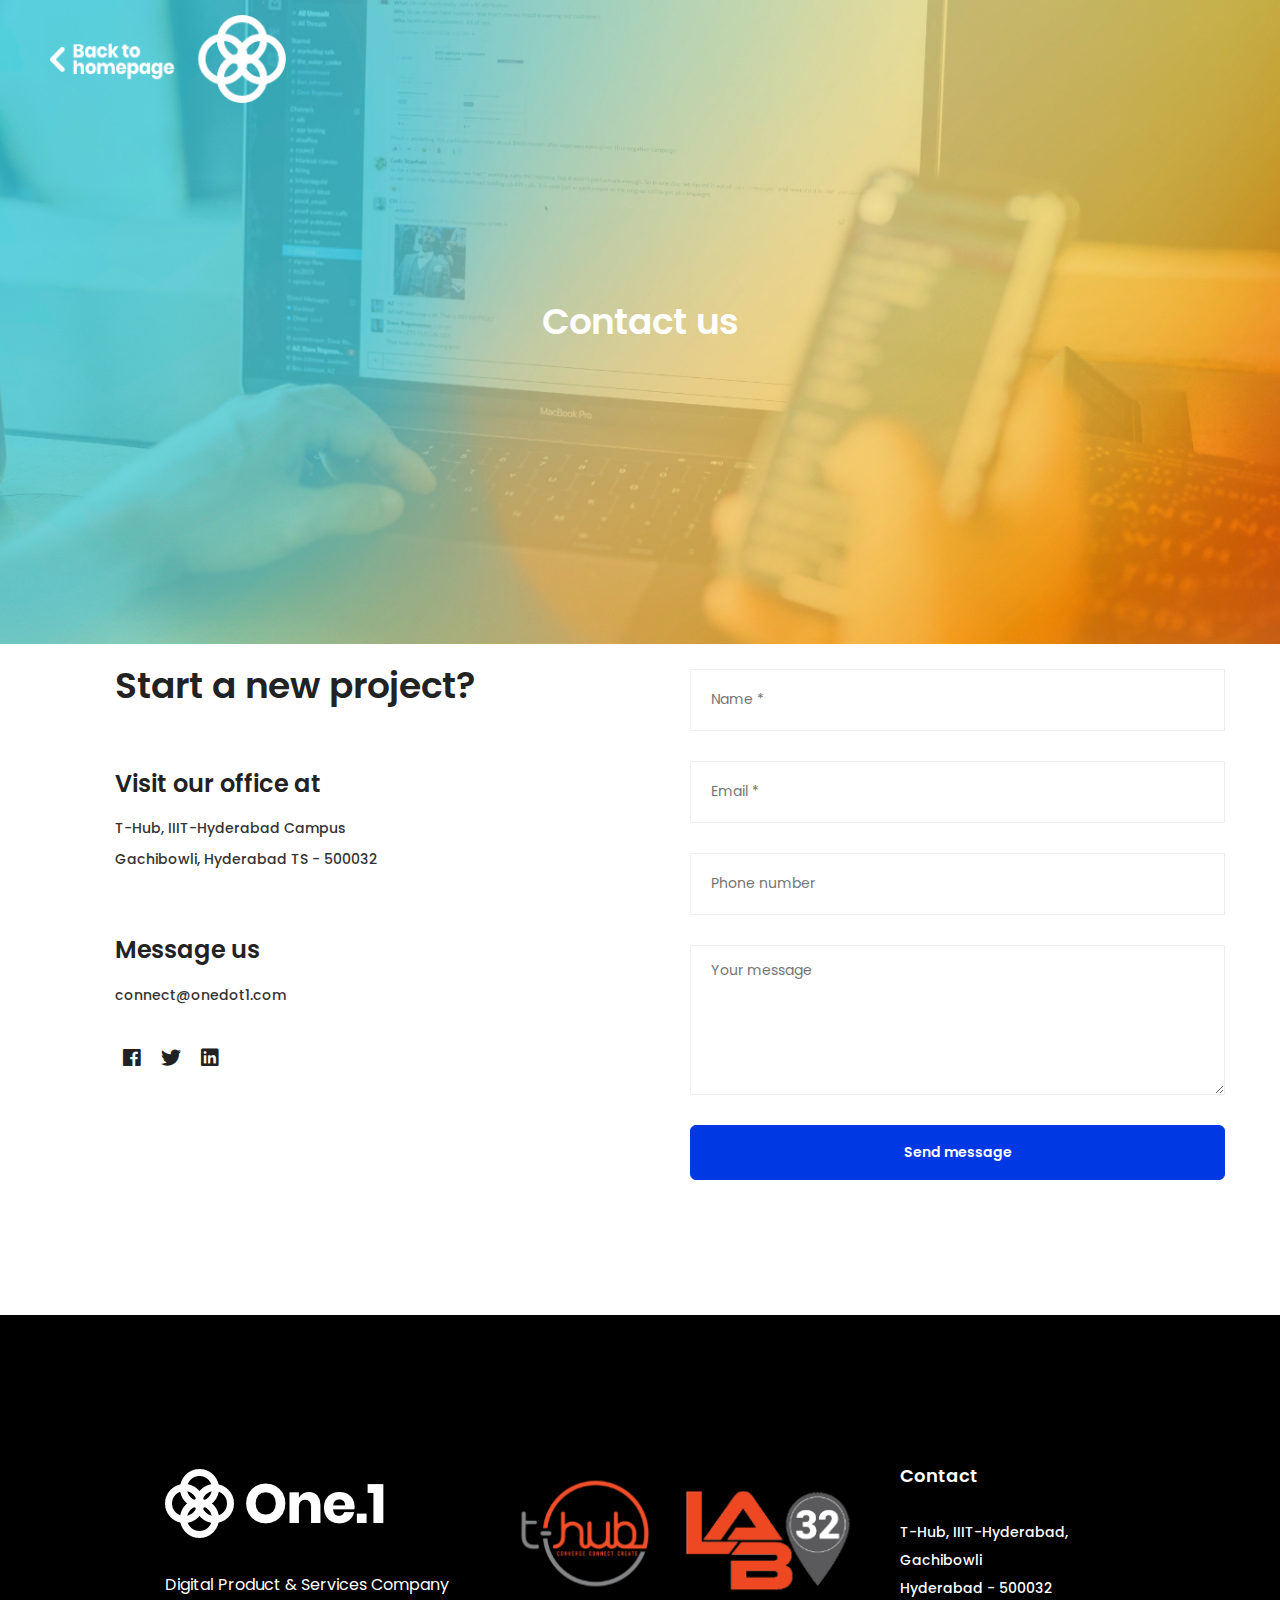
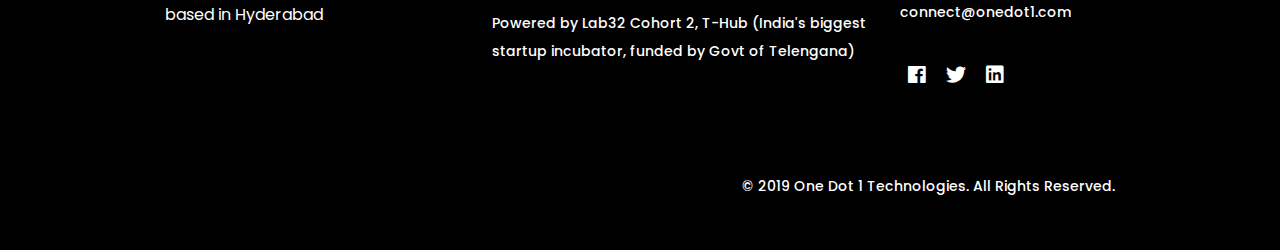
<file: contact.html>
<!doctype html>
<html class="no-js" lang="zxx">

<head>
    <meta charset="utf-8">
    <meta http-equiv="x-ua-compatible" content="ie=edge">
    <title>One Dot 1 - Contact</title>
    <meta name="description" content="">
    <meta name="viewport" content="width=device-width, initial-scale=1, shrink-to-fit=no">

    <!-- Favicon -->
    <link rel="shortcut icon" href="img/favicon.ico" type="image/x-icon">
    <link rel="apple-touch-icon" href="img/icon.png">

    <!-- Plugins -->
    <link rel="stylesheet" href="css/bootstrap.min.css">
    <link rel="stylesheet" href="css/revoulation.css">
    <link rel="stylesheet" href="css/plugins.css">

    <!-- Style Css -->
    <link rel="stylesheet" href="style.css">

    <!-- Custom Styles -->
    <link rel="stylesheet" href="css/custom.css">
</head>

<body class="template-color-1 template-font-1">
    <!--[if lte IE 9]>
    <p class="browserupgrade">You are using an <strong>outdated</strong> browser. Please <a href="https://browsehappy.com/">upgrade your browser</a> to improve your experience and security.</p>
  <![endif]-->

    <!-- Start PReloader -->
    <div id="page-preloader" class="page-loading clearfix">
        <div class="page-load-inner">
            <div class="preloader-wrap">
                <div class="wrap-2">
                    <div class=""> <img src="img/icons/brook-preloader.gif" alt="Brook Preloader"></div>
                </div>
            </div>
        </div>
    </div>
    <!-- End PReloader -->

    <!-- Wrapper -->
    <div id="wrapper" class="wrapper">

        <!-- Header -->
        <header class="br_header header-default header-transparent  light-logo--version haeder-fixed-width haeder-fixed-150 headroom--sticky header-mega-menu clearfix">
            <div class="container-fluid">
                <div class="row">
                    <div class="col-12">
                        <div class="header__wrapper mr--0">
                            <!-- Header Left -->
                            <div class="header-left">
                                <div class="logo">
                                    <a href="index.html">
                                        <img src="img/logo/logo-back.png" style="width:300px;" alt="Brook Images">
                                    </a>
                                </div>
                            </div>
                            <!-- Mainmenu Wrap -->

                            <!-- Header Right -->

                        </div>
                    </div>
                </div>

            </div>
        </header>
        <!--// Header -->


        <!-- Start Breadcaump Area -->
        <div class="brook-breadcaump-area pt--300 pt_md--250 pt_sm--200 pb--300 pb_md--250 pb_sm--200 bg_image--55 breadcaump-title-bar breadcaump-title-white">
            <div class="container">
                <div class="row">
                    <div class="col-lg-12">
                        <div class="breadcaump-inner text-center">
                            <h2 class="heading heading-h2 font-60 text-white">Contact us</h2>
                        </div>
                    </div>
                </div>
            </div>
        </div>
        <!-- End Breadcaump Area -->

        <!-- Page Conttent -->
        <main class="page-content">

            <!-- STart Contact Us Modern -->
            <div class="contact-modern pb--120 pb_md--80 pb_sm--80">
                <div class="container">
                    <div class="row align-items-end">
                        <div class="col-lg-6 col-12 pr--50 ptb-md--80 ptb-sm--80">
                            <div class="contact-modern space_dec--100 pt--120 pb--120 pl--60 pr--60">
                                <div class="inner">
                                    <h2 class="heading heading-h2">Start a new project?</h2>

                                    <div class="classic-address text-left mt--60">
                                        <h4 class="heading heading-h4">Visit our office at</h4>
                                        <div class="desc mt--15">
                                            <p class="bk_pra line-height-2-22">T-Hub, IIIT-Hyderabad Campus <br>
                                                Gachibowli, Hyderabad
                                                TS - 500032</p>
                                        </div>
                                    </div>

                                    <div class="classic-address text-left mt--60">
                                        <h4 class="heading heading-h4">Message us</h4>
                                        <div class="desc mt--15 mb--30">
                                            <p class="bk_pra line-height-2-22">connect@onedot1.com</p>
                                        </div>
                                        <div class="social-share social--transparent">
                                            <a href="#"><i class="fab fa-facebook"></i></a>
                                            <a href="#"><i class="fab fa-twitter"></i></a>
                                            <a href="#"><i class="fab fa-linkedin"></i></a>
                                        </div>
                                    </div>

                                </div>
                            </div>
                        </div>
                        <div class="col-lg-6 col-12 pl--50">
                            <div class="contact-form">
                                <form id="contact-form" action="mail.php">
                                    <div class="row">
                                        <div class="col-lg-12">
                                            <input name="con_name" type="text" placeholder="Name *">
                                        </div>

                                        <div class="col-lg-12 mt--30">
                                            <input name="con_email" type="text" placeholder="Email *">
                                        </div>

                                        <div class="col-lg-12 mt--30">
                                            <input type="text" placeholder="Phone number">
                                        </div>

                                        <div class="col-lg-12 mt--30">
                                            <textarea name="con_message" placeholder="Your message"></textarea>
                                        </div>

                                        <div class="col-lg-12 mt--30">
                                            <input type="submit" value="Send message">
                                            <p class="form-messege"></p>
                                        </div>
                                    </div>
                                </form>
                            </div>
                        </div>

                        <div class="">

                        </div>

                    </div>
                </div>
            </div>
            <!-- End Contact Us Modern -->


        </main>
        <!--// Page Conttent -->
    </div>

    <!-- Footer -->
    <footer id="bk-footer" class="page-footer bg_color--3 pl--150 pr--150 pl_lg--30 pr_lg--30 pl_md--30 pr_md--30 pl_sm--5 pr_sm--5">
      <!-- Start Footer Top Area -->
      <div class="bk-footer-inner pt--150 pb--30 pt_sm--100">
        <div class="container">
          <div class="row">

            <div class="col-lg-4 col-md-6 col-sm-6 col-12">
              <div class="footer-widget text-var--2">
                <div class="logo">
                  <a href="index.html">
                    <img src="img/logo/brook-white2.png" alt="brook white">
                  </a>
                </div>
                <div class="footer-inner">
                  <p>Digital Product & Services Company based in Hyderabad</p>
                </div>
              </div>
            </div>

            <div class="col-lg-5 col-md-6 col-sm-6 col-12 mt_md--40 mt_sm--40">
              <div class="footer-widget text-var--2 menu--contact">

                <div class="footer-address">
                  <div class="bk-hover">
                  <img src="img/testimonial/clint-2/thub.png" alt="">
                    <p>Powered by Lab32 Cohort 2, T-Hub (India's biggest startup incubator, funded by Govt of Telengana)</p>
                  </div>
                </div>
              </div>
            </div>

            <div class="col-lg-3 col-md-6 col-sm-6 col-12 mt_md--40 mt_sm--40">
              <div class="footer-widget text-var--2 menu--contact">
                <h2 class="widgettitle">Contact</h2>
                <div class="footer-address">
                  <div class="bk-hover">
                    <p>T-Hub, IIIT-Hyderabad, Gachibowli <br> Hyderabad - 500032</p>
                    <p><a href="mailto">connect@onedot1.com</a></p>
                  </div>
                  <div class="social-share social--transparent text-white">
                    <a href="#"><i class="fab fa-facebook"></i></a>
                    <a href="#"><i class="fab fa-twitter"></i></a>
                    <a href="#"><i class="fab fa-linkedin"></i></a>
                  </div>
                </div>
              </div>
            </div>


          </div>
        </div>
      </div>
      <!-- Start Footer Top Area -->

      <!-- Start Copyright Area -->
      <div class="copyright ptb--50 text-var-2">
        <div class="container">
          <div class="row align-items-center">
            <div class="col-lg-6 col-md-6 col-sm-12 col-12">

            </div>
            <div class="col-lg-6 col-md-6 col-sm-12 col-12">
              <div class="copyright-right text-md-right text-center">
                <p>© 2019 One Dot 1 Technologies. All Rights Reserved.</p>
              </div>
            </div>
          </div>
        </div>
      </div>
      <!-- End Copyright Area -->
    </footer>
    <!--// Footer -->


    <!--// Wrapper -->
    <!-- Js Files -->
    <script src="js/vendor/modernizr-3.6.0.min.js"></script>
    <script src="js/vendor/jquery.min.js"></script>
    <script src="js/popper.min.js"></script>
    <script src="js/bootstrap.min.js"></script>
    <script src="js/plugins.js"></script>
    <script src="js/main.js"></script>

    <!-- REVOLUTION JS FILES -->
    <script src="js/jquery.themepunch.tools.min.js"></script>
    <script src="js/jquery.themepunch.revolution.min.js"></script>

    <!-- SLIDER REVOLUTION 5.0 EXTENSIONS  (Load Extensions only on Local File Systems !  The following part can be removed on Server for On Demand Loading) -->
    <script src="js/revolution.extension.actions.min.js"></script>
    <script src="js/revolution.extension.carousel.min.js"></script>
    <script src="js/revolution.extension.kenburn.min.js"></script>
    <script src="js/revolution.extension.layeranimation.min.js"></script>
    <script src="js/revolution.extension.migration.min.js"></script>
    <script src="js/revolution.extension.navigation.min.js"></script>
    <script src="js/revolution.extension.parallax.min.js"></script>
    <script src="js/revolution.extension.slideanims.min.js"></script>
    <script src="js/revolution.extension.video.min.js"></script>
    <script src="js/revoulation.js"></script>

</body>

</html>
</file>
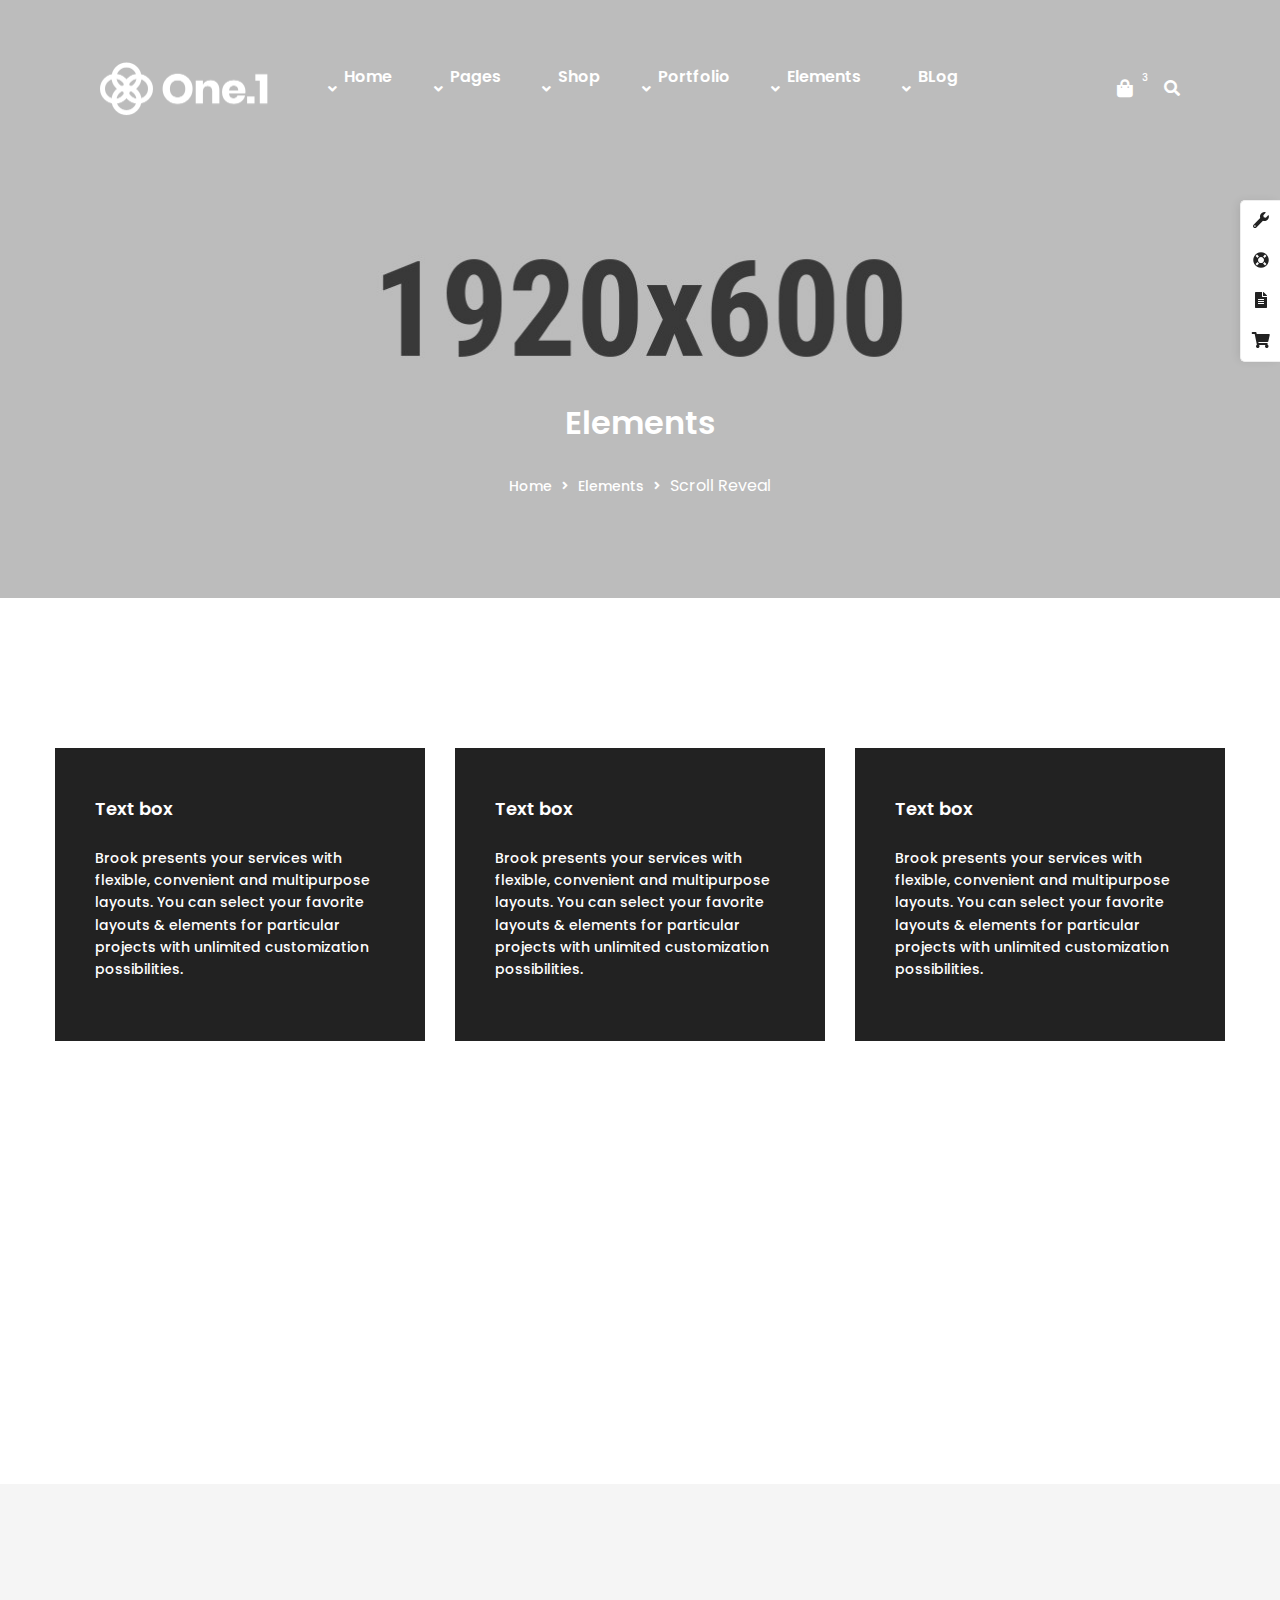
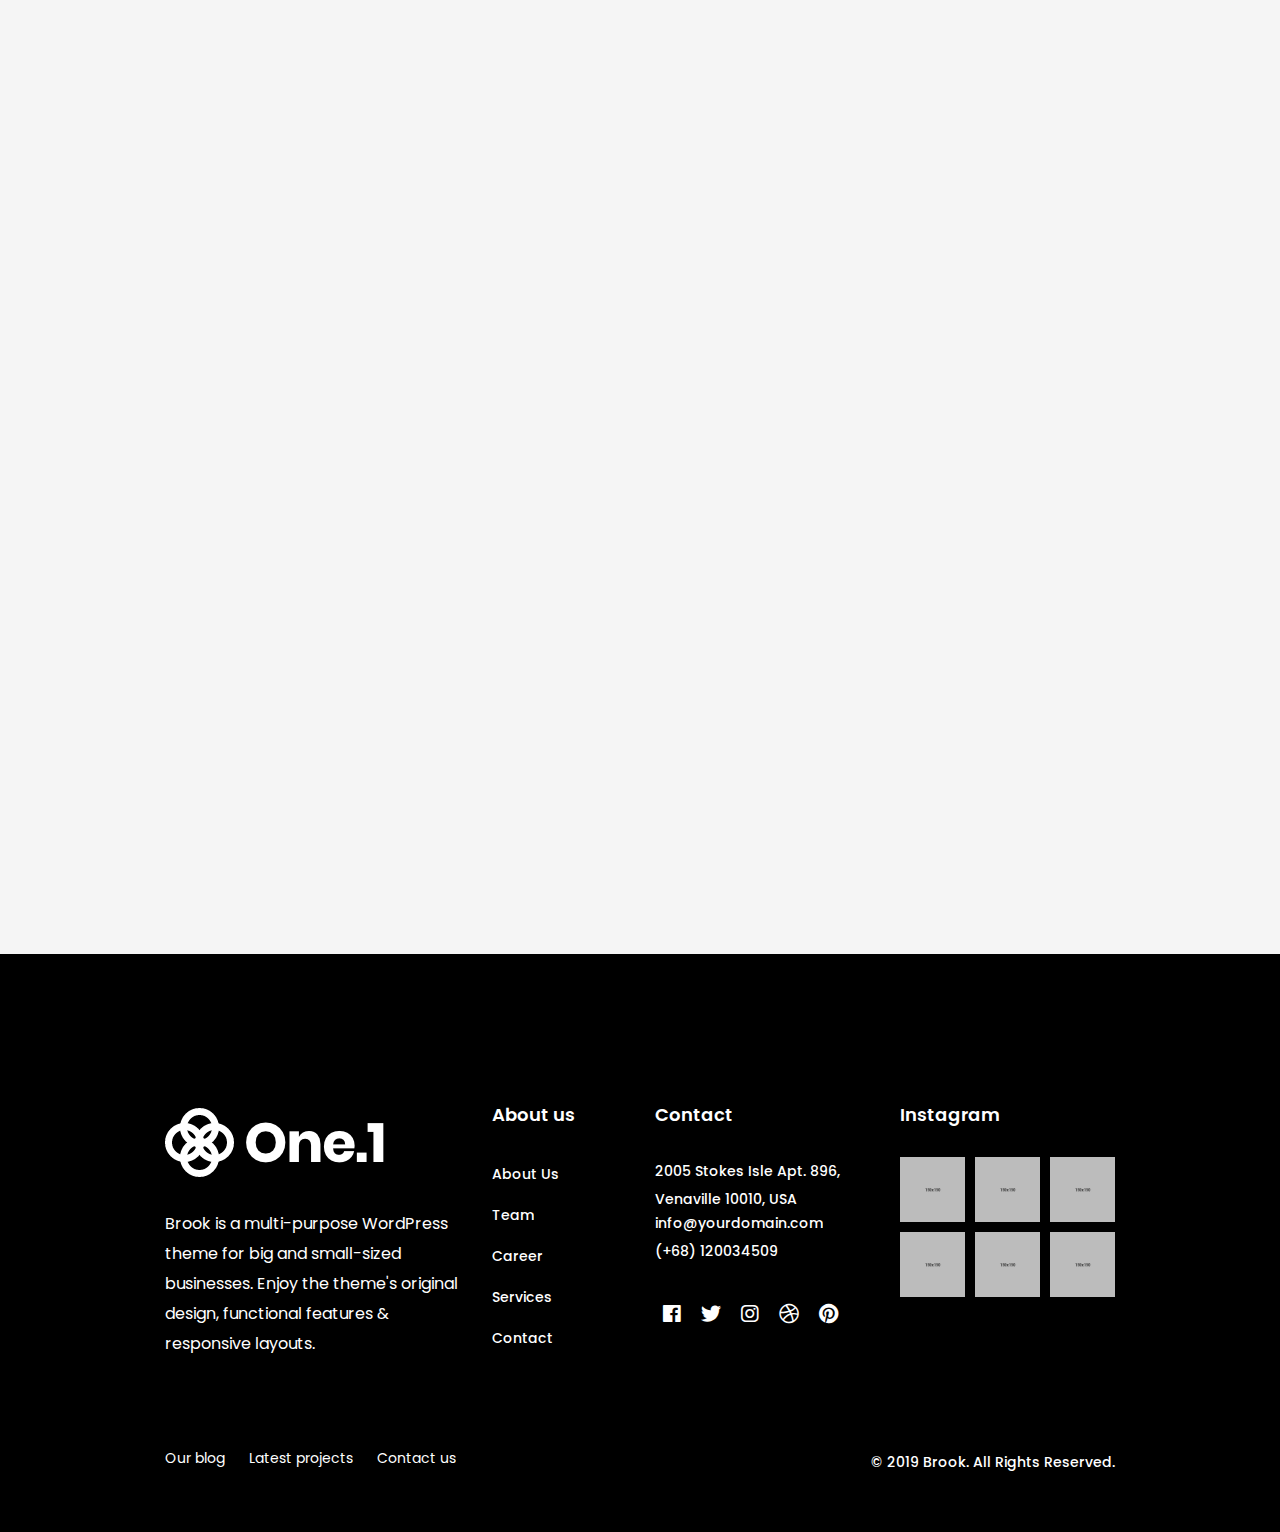
<file: scrollreveal.html>
<!doctype html>
<html class="no-js" lang="zxx">

<head>
    <meta charset="utf-8">
    <meta http-equiv="x-ua-compatible" content="ie=edge">
    <title>Scroll Reveal || Brook Multipurpose Bootstrap4 Template</title>
    <meta name="description" content="">
    <meta name="viewport" content="width=device-width, initial-scale=1, shrink-to-fit=no">

    <!-- Favicon -->
    <link rel="shortcut icon" href="img/favicon.ico" type="image/x-icon">
    <link rel="apple-touch-icon" href="img/icon.png">

    <!-- Plugins -->
    <link rel="stylesheet" href="css/bootstrap.min.css">
    <link rel="stylesheet" href="css/revoulation.css">
    <link rel="stylesheet" href="css/plugins.css">

    <!-- Style Css -->
    <link rel="stylesheet" href="style.css">

    <!-- Custom Styles -->
    <link rel="stylesheet" href="css/custom.css">
</head>

<body class="template-color-1 template-font-1">
    <!--[if lte IE 9]>
    <p class="browserupgrade">You are using an <strong>outdated</strong> browser. Please <a href="https://browsehappy.com/">upgrade your browser</a> to improve your experience and security.</p>
  <![endif]-->

    <!-- Start PReloader -->
    <div id="page-preloader" class="page-loading clearfix">
        <div class="page-load-inner">
            <div class="preloader-wrap">
                <div class="wrap-2">
                    <div class=""> <img src="img/icons/brook-preloader.gif" alt="Brook Preloader"></div>
                </div>
            </div>
        </div>
    </div>
    <!-- End PReloader -->

    <!-- Wrapper -->
    <div id="wrapper" class="wrapper">


        <!-- Header -->
        <header class="br_header header-default header-transparent position-from--top light-logo--version haeder-fixed-width headroom--sticky header-mega-menu clearfix">
            <div class="container-fluid">
                <div class="row">
                    <div class="col-12">
                        <div class="header__wrapper mr--0">
                            <!-- Header Left -->
                            <div class="header-left">
                                <div class="logo">
                                    <a href="index.html">
                                        <img src="img/logo/brook-white.png" alt="Brook Images">
                                    </a>
                                </div>
                            </div>
                            <!-- Mainmenu Wrap -->
                            <div class="mainmenu-wrapper d-none d-lg-block">
                                <nav class="page_nav">
                                    <ul class="mainmenu">

                                        <li class="lavel-1 with--drop slide--megamenu"><a href="#"><span>Home</span></a>
                                            <!-- Start Mega Menu -->
                                            <div class="mega__width--fullscreen">
                                                <div class="container">
                                                    <div class="row">

                                                        <!-- Start Single List -->
                                                        <div class="col-lg-3">
                                                            <ul class="mega__list">
                                                                <li class="mega--title">MULTI-AREA HOMEPAGES</li>
                                                                <li><a href="index-business.html"><span>Business</span></a></li>
                                                                <li><a href="index-creative-agency.html"><span>Creative
                                                                            Agency</span></a></li>
                                                                <li><a href="index-digital-agency.html"><span>Digital
                                                                            Agency</span></a></li>
                                                                <li><a href="index-design-studio.html"><span>Design
                                                                            Studio</span></a></li>
                                                                <li><a href="index-architecture.html"><span>Architecture</span></a></li>
                                                                <li><a href="index-start-ups.html"><span>Start ups</span></a></li>
                                                                <li><a href="index-minimal-agency.html"><span>Minimal
                                                                            Agency</span></a></li>
                                                                <li><a href="index-freelancer.html"><span>Freelancer</span></a></li>
                                                                <li><a href="index-authentic-studio.html"><span>Authentic
                                                                            Studio</span></a></li>
                                                                <li><a href="index-revolutionary.html"><span>Revolutionary</span></a></li>
                                                            </ul>
                                                        </div>
                                                        <!-- End Single List -->

                                                        <!-- Start Single List -->
                                                        <div class="col-lg-3">
                                                            <ul class="mega__list">
                                                                <li class="mega--title">PORTFOLIO HOMEPAGES</li>
                                                                <li><a href="index-creative-portfolio.html"><span>Creative
                                                                            Portfolio</span></a></li>
                                                                <li><a href="index-minimal-portfolio.html"><span>Minimal
                                                                            Portfolio</span></a></li>
                                                                <li><a href="index-vertical-slider-portfolio.html"><span>Vertical
                                                                            Slide Portfolio</span></a></li>
                                                                <li><a href="index-vertical-slide-gradient-portfolio.html"><span>Vertical
                                                                            Slide Gradient Portfolio</span></a></li>
                                                                <li><a href="index-portfolio-fullscreen-slider-left-vertical-header.html"><span>Portfolio
                                                                            Fullscreen
                                                                            Slider</span></a></li>
                                                                <li><a href="index-masonry-gallery.html"><span>Portfolio
                                                                            Masonry</span></a></li>
                                                                <li><a href="index-portfolio-fullscreen-type-hover.html"><span>Portfolio
                                                                            Fullscreen Type Hover</span></a></li>
                                                                <li><a href="index-portfolio-fullscreen-type-hover-02.html"><span>Portfolio
                                                                            Fullscreen Type Hover
                                                                            02</span></a></li>
                                                                <li><a href="index-digital-broadsheets.html"><span>Digital
                                                                            Broadsheets</span></a></li>
                                                            </ul>
                                                        </div>
                                                        <!-- End Single List -->

                                                        <!-- Start Single List -->
                                                        <div class="col-lg-3">
                                                            <ul class="mega__list">
                                                                <li class="mega--title">CREATIVE HOMEPAGES</li>
                                                                <li><a href="index-onepage.html"><span>Onepage</span></a></li>
                                                                <li><a href="index-landing.html"><span>Landing</span></a></li>
                                                                <li><a href="index-presentation.html"><span>Presentation</span></a></li>
                                                                <li><a href="index-product-landing.html"><span>Product
                                                                            Landing</span></a></li>
                                                                <li><a href="index-home-service.html"><span>Service</span></a></li>
                                                                <li><a href="index-shop.html"><span>Shop</span></a></li>
                                                                <li><a href="index-indie-musician.html"><span>Indie
                                                                            Musician</span></a></li>
                                                                <li><a href="index-news-bulletin.html"><span>News
                                                                            Bulletin</span></a></li>
                                                                <li><a href="index-expert.html"><span>Expert</span></a></li>
                                                            </ul>
                                                        </div>
                                                        <!-- End Single List -->

                                                        <!-- Start Single List -->
                                                        <div class="col-lg-3">
                                                            <ul class="mega__list">
                                                                <li class="mega--title">BLOG & GALLERY</li>
                                                                <li><a href="index-vertical-menu.html"><span>Vertical
                                                                            Menu</span></a></li>
                                                                <li><a href="index-photo-slider-gallery.html"><span>Photo
                                                                            Slider Gallery</span></a></li>
                                                                <li><a href="index-masonry-gallery.html"><span>Masonry
                                                                            Gallery</span></a></li>
                                                                <li><a href="index-minimal-metro-grid.html"><span>Minimal
                                                                            Metro Grid</span></a></li>
                                                                <li><a href="index-portfolio-slide.html"><span>Portfolio
                                                                            Slide</span></a></li>
                                                                <li><a href="index-blog-metro.html"><span>Metro Blog</span></a></li>
                                                                <li><a href="index-blog-grid.html"><span>Grid Blog</span></a></li>
                                                                <li><a href="index-foodie.html"><span>Foodie</span></a></li>
                                                                <li><a href="index-expert.html"><span>Expert</span></a></li>
                                                            </ul>
                                                        </div>
                                                        <!-- End Single List -->

                                                    </div>
                                                </div>
                                            </div>
                                            <!-- End Mega Menu -->
                                        </li>

                                        <li class="lavel-1 with--drop slide--megamenu"><a href="#"><span>Pages</span></a>
                                            <!-- Start Mega Menu -->
                                            <div class="mega__width--fullscreen">
                                                <div class="container">
                                                    <div class="row">

                                                        <!-- Start Single List -->
                                                        <div class="col-lg-3">
                                                            <ul class="mega__list">
                                                                <li class="mega--title">Sample Pages</li>
                                                                <li><a href="about-us-01.html"><span>About Us 01</span></a></li>
                                                                <li><a href="about-us-02.html"><span>About Us 02</span></a></li>
                                                                <li><a href="about-us-03.html"><span>About Us 03</span></a></li>
                                                                <li><a href="about-us-04.html"><span>About Us 04</span></a></li>
                                                                <li><a href="about-us-05.html"><span>About Us 05</span></a></li>
                                                                <li><a href="contact-us-classic.html"><span>Contact Us
                                                                            Classic</span></a></li>
                                                                <li><a href="contact-us-modern.html"><span>Contact Us
                                                                            Modern</span></a></li>
                                                            </ul>
                                                        </div>
                                                        <!-- End Single List -->

                                                        <!-- Start Single List -->
                                                        <div class="col-lg-3">
                                                            <ul class="mega__list">
                                                                <li class="mega--title">Sample Pages</li>
                                                                <li><a href="contact-us-with-map.html"><span>Contact Us
                                                                            With Map</span></a></li>
                                                                <li><a href="services-classic.html"><span>Services
                                                                            Classic</span></a></li>
                                                                <li><a href="services-modern.html"><span>Services
                                                                            Modern</span></a></li>
                                                                <li><a href="services-list.html"><span>Services List</span></a></li>
                                                                <li><a href="pricing-plans.html"><span>Pricing plans</span></a></li>
                                                                <li><a href="pricing-plans-02.html"><span>Pricing plans
                                                                            02</span></a></li>
                                                                <li><a href="career.html"><span>Career</span></a></li>
                                                            </ul>
                                                        </div>
                                                        <!-- End Single List -->

                                                        <!-- Start Single List -->
                                                        <div class="col-lg-3">
                                                            <ul class="mega__list">
                                                                <li class="mega--title">Sample Pages</li>
                                                                <li><a href="team-grid.html"><span>Our Team Grid</span></a></li>
                                                                <li><a href="team-carousel-01.html"><span>Our Team
                                                                            Carousel 01</span></a></li>
                                                                <li><a href="team-carousel-02.html"><span>Our Team
                                                                            Carousel 02</span></a></li>
                                                                <li><a href="maintenance.html"><span>Maintenance</span></a></li>
                                                                <li><a href="coming-soon.html"><span>Coming Soon</span></a></li>
                                                                <li><a href="404.html"><span>404 Page</span></a></li>
                                                            </ul>
                                                        </div>
                                                        <!-- End Single List -->

                                                        <!-- Start Single List -->
                                                        <div class="col-lg-3">
                                                            <div class="mega-thumb">
                                                                <div class="thumb">
                                                                    <img src="img/others/mega-menu-image-01.jpg" alt="banner images">
                                                                </div>
                                                            </div>
                                                        </div>
                                                        <!-- End Single List -->

                                                    </div>
                                                </div>
                                            </div>
                                            <!-- End Mega Menu -->
                                        </li>

                                        <li class="lavel-1 with--drop slide-dropdown"><a href="#"><span>Shop</span></a>

                                            <!-- Start Dropdown Menu -->
                                            <ul class="dropdown__menu">
                                                <li><a href="shop-minimal.html"><span>Shop Minimal</span></a></li>
                                                <li><a href="shop-fullwide.html"><span>Shop Fullwide</span></a></li>
                                                <li><a href="cart.html"><span>Cart</span></a></li>
                                                <li><a href="compare.html"><span>Compare</span></a></li>
                                                <li><a href="my-account.html"><span>My Account</span></a></li>
                                                <li><a href="login-register.html"><span>Login / Register</span></a></li>
                                                <li><a href="wishlist.html"><span>Wishlist</span></a></li>
                                                <li><a href="checkout.html"><span>Checkout</span></a></li>
                                                <li class="drop-lavel--2"><a href="#"><span>Single Product</span></a>
                                                    <ul class="lavel--2">
                                                        <li><a href="single-product.html"><span>Layout 01</span></a></li>
                                                        <li><a href="single-product2.html"><span>Layout 02</span></a></li>
                                                    </ul>
                                                </li>
                                            </ul>
                                            <!-- End Dropdown Menu -->
                                        </li>

                                        <li class="lavel-1 with--drop slide--megamenu"><a href="#"><span>Portfolio</span></a>

                                            <!-- Start Mega Menu -->
                                            <div class="mega__width--fullscreen">
                                                <div class="container">
                                                    <div class="row">
                                                        <!-- Start Single List -->
                                                        <div class="col-lg-3">
                                                            <ul class="mega__list">
                                                                <li class="mega--title">Portfolio Samples 01</li>
                                                                <li><a href="portfolio-grid-boxed.html"><span>Portfolio
                                                                            Grid – Boxed</span></a></li>
                                                                <li><a href="portfolio-grid-wide.html"><span>Portfolio
                                                                            Grid – Wide</span></a></li>
                                                                <li><a href="portfolio-details-image-with-caption.html"><span>Portfolio
                                                                            With Caption</span></a></li>
                                                                <li><a href="portfolio-with-caption-video.html"><span>Portfolio
                                                                            With Caption – Video Popup</span></a></li>
                                                                <li><a href="portfolio-grid-metro-01.html"><span>Portfolio
                                                                            Grid Metro 01</span></a></li>
                                                                <li><a href="portfolio-grid-metro-02.html"><span>Portfolio
                                                                            Grid Metro 02</span></a></li>
                                                            </ul>
                                                        </div>
                                                        <!-- End Single List -->

                                                        <!-- Start Single List -->
                                                        <div class="col-lg-3">
                                                            <ul class="mega__list">
                                                                <li class="mega--title">Portfolio Samples 02</li>
                                                                <li><a href="portfolio-grid-metro-03.html"><span>Portfolio
                                                                            Grid Metro 03</span></a></li>
                                                                <li><a href="portfolio-grid-boxed.html"><span>Portfolio
                                                                            Grid Masonry – Boxed</span></a></li>
                                                                <li><a href="porfolio-grid-masonry-nogap.html"><span>Portfolio
                                                                            Grid Masonry – No Gap</span></a></li>
                                                                <li><a href="portfolio-ajax-filter.html"><span>Portfolio
                                                                            Ajax Filter</span></a></li>
                                                                <li><a href="portfolio-static-filter.html"><span>Portfolio
                                                                            Static Filter</span></a></li>
                                                                <li><a href="portfolio-overlay.html"><span>Portfolio
                                                                            Overlay</span></a></li>
                                                            </ul>
                                                        </div>
                                                        <!-- End Single List -->

                                                        <!-- Start Single List -->
                                                        <div class="col-lg-3">
                                                            <ul class="mega__list">
                                                                <li class="mega--title">Portfolio Single 01</li>
                                                                <li><a href="portfolio-details.html"><span>Left Details</span></a></li>
                                                                <li><a href="portfolio-details-right.html"><span>Right
                                                                            Details</span></a></li>
                                                                <li><a href="portfolio-details-left-wide.html"><span>Left
                                                                            Details – Wide</span></a></li>
                                                                <li><a href="portfolio-details-right-wide.html"><span>Right
                                                                            Details – Wide</span></a></li>
                                                                <li><a href="portfolio-details-image-with-caption.html"><span>Image
                                                                            With Caption</span></a></li>
                                                                <li><a href="portfolio-details-custom-layout-01.html"><span>Custom
                                                                            Layout 01</span></a></li>
                                                                <li><a href="portfolio-details-custom-layout-02.html"><span>Custom
                                                                            Layout 02</span></a></li>
                                                            </ul>
                                                        </div>
                                                        <!-- End Single List -->

                                                        <!-- Start Single List -->
                                                        <div class="col-lg-3">
                                                            <ul class="mega__list">
                                                                <li class="mega--title">Portfolio Single 02</li>
                                                                <li><a href="portfolio-details-custom-layout-03.html"><span>Custom
                                                                            Layout 03</span></a></li>
                                                                <li><a href="portfolio-details-custom-layout-04.html"><span>Custom
                                                                            Layout 04</span></a></li>
                                                                <li><a href="portfolio-details-custom-layout-05.html"><span>Custom
                                                                            Layout 05</span></a></li>
                                                                <li><a href="portfolio-details-custom-layout-06.html"><span>Custom
                                                                            Layout 06</span></a></li>
                                                                <li><a href="portfolio-details-custom-layout-07.html"><span>Custom
                                                                            Layout 07</span></a></li>
                                                                <li><a href="portfolio-details-custom-layout-08.html"><span>Custom
                                                                            Layout 08</span></a></li>
                                                            </ul>
                                                        </div>
                                                        <!-- End Single List -->
                                                    </div>
                                                </div>
                                            </div>
                                            <!-- End Mega Menu -->
                                        </li>

                                        <li class="lavel-1 with--drop slide--megamenu"><a href="#"><span>Elements</span></a>
                                            <!-- Start Mega Menu -->
                                            <div class="mega__width--fullscreen">
                                                <div class="container">
                                                    <div class="row">
                                                        <!-- Start Single List -->
                                                        <div class="col-lg-3">
                                                            <ul class="mega__list">
                                                                <li class="mega--title">Element Group 01</li>
                                                                <li><a href="brand.html"><span>Client Logos</span></a></li>
                                                                <li><a href="flexible-image-slider.html"><span>Flexible
                                                                            image slider</span></a></li>
                                                                <li><a href="carousel-slider.html"><span>Carousel
                                                                            Sliders</span></a></li>
                                                                <li><a href="team.html"><span>Team Member</span></a></li>
                                                                <li><a href="pricing-box.html"><span>Pricing Boxes</span></a></li>
                                                                <li><a href="call-to-action-banner.html"><span>Call to
                                                                            action banners</span></a></li>
                                                                <li><a href="instagram.html"><span>Instagram</span></a></li>
                                                                <li><a href="media-player.html"><span>Media Player</span></a></li>
                                                            </ul>
                                                        </div>
                                                        <!-- End Single List -->

                                                        <!-- Start Single List -->
                                                        <div class="col-lg-3">
                                                            <ul class="mega__list">
                                                                <li class="mega--title">Element Group 02</li>
                                                                <li><a href="countdown-clocks.html"><span>Countdown
                                                                            clocks</span></a></li>
                                                                <li><a href="counters.html"><span>Counters</span></a></li>
                                                                <li><a href="progress-charts.html"><span>Progress
                                                                            Charts</span></a></li>
                                                                <li><a href="icon-boxes.html"><span>Icon Boxes</span></a></li>
                                                                <li><a href="testimonial.html"><span>Testimonials</span></a></li>
                                                                <li><a href="dividers.html"><span>Dividers</span></a></li>
                                                                <li><a href="tabs.html"><span>Tabs</span></a></li>
                                                                <li><a href="scrollreveal.html"><span>Scroll Reveal</span></a></li>
                                                            </ul>
                                                        </div>
                                                        <!-- End Single List -->

                                                        <!-- Start Single List -->
                                                        <div class="col-lg-3">
                                                            <ul class="mega__list">
                                                                <li class="mega--title">Element Group 03</li>
                                                                <li><a href="contact.html"><span>Contact &amp;
                                                                            subscribe forms</span></a></li>
                                                                <li><a href="google-map.html"><span>Google Map</span></a></li>
                                                                <li><a href="social-network.html"><span>Social Networks</span></a></li>
                                                                <li><a href="gallery.html"><span>Gallery</span></a></li>
                                                                <li><a href="popup-video.html"><span>Popup video</span></a></li>
                                                                <li><a href="gradation.html"><span>Gradation</span></a></li>
                                                                <li><a href="rows-and-columns.html"><span>Rows &amp;
                                                                            Columns</span></a></li>
                                                                <li><a href="lightweight-slider.html"><span>lightweight Slider</span></a></li>

                                                            </ul>
                                                        </div>
                                                        <!-- End Single List -->

                                                        <!-- Start Single List -->
                                                        <div class="col-lg-3">
                                                            <ul class="mega__list">
                                                                <li class="mega--title">Element Group 04</li>
                                                                <li><a href="message-box.html"><span>Message box</span></a></li>
                                                                <li><a href="accordion.html"><span>Accordions &amp;
                                                                            Toggles</span></a></li>
                                                                <li><a href="buttons.html"><span>Buttons</span></a></li>
                                                                <li><a href="typography.html"><span>Typography</span></a></li>
                                                                <li><a href="typed-text.html"><span>Typed Text</span></a></li>
                                                                <li><a href="lists.html"><span>Lists</span></a></li>
                                                                <li><a href="pricing-table.html"><span>Pricing Table</span></a></li>
                                                                <li><a href="audio-player.html"><span>Audio Player</span></a></li>
                                                            </ul>
                                                        </div>
                                                        <!-- End Single List -->
                                                    </div>
                                                </div>
                                            </div>
                                            <!-- End Mega Menu -->
                                        </li>

                                        <li class="lavel-1 with--drop slide--megamenu"><a href="#"><span>BLog</span></a>

                                            <!-- Start Mega Menu -->
                                            <div class="mega__width--fullscreen">
                                                <div class="container">
                                                    <div class="row">
                                                        <!-- Start Single List -->
                                                        <div class="col-lg-3">
                                                            <ul class="mega__list">
                                                                <li class="mega--title">Blog Sample 01</li>
                                                                <li><a href="blog-creative.html"><span>Creative List</span></a></li>
                                                                <li><a href="blog-standard-list.html"><span>Standard
                                                                            List</span></a></li>
                                                                <li><a href="blog-grid-classic.html"><span>Grid Classic</span></a></li>
                                                                <li><a href="blog-grid-classic-sidebar.html"><span>Grid
                                                                            Classic With Sidebar</span></a></li>
                                                                <li><a href="blog-grid-mesonry.html"><span>Grid Masonry</span></a></li>
                                                                <li><a href="blog-grid-metro.html"><span>Grid Metro</span></a></li>
                                                                <li><a href="blog-grid-minimal.html"><span>Grid Minimal</span></a></li>
                                                                <li><a href="blog-grid-minimal-outline.html"><span>Grid
                                                                            Minimal Outline</span></a></li>
                                                            </ul>
                                                        </div>
                                                        <!-- End Single List -->

                                                        <!-- Start Single List -->
                                                        <div class="col-lg-3">
                                                            <ul class="mega__list">
                                                                <li class="mega--title">Blog Sample 02</li>
                                                                <li><a href="blog-grid-standard.html"><span>Grid
                                                                            Standard</span></a></li>
                                                                <li><a href="blog-grid-simple.html"><span>Grid Simple</span></a></li>
                                                                <li><a href="blog-grid-sticky.html"><span>Grid Sticky</span></a></li>
                                                                <li><a href="blog-grid-modern.html"><span>Grid Modern</span></a></li>
                                                                <li><a href="blog-overlay-image-list.html"><span>Overlay
                                                                            Image List</span></a></li>
                                                                <li><a href="blog-lazy-load.html"><span>Lazy Load</span></a></li>
                                                                <li><a href="blog-load-more-button.html"><span>Load
                                                                            More Button</span></a></li>
                                                                <li><a href="blog-numeric-pagination.html"><span>Numeric
                                                                            Pagination</span></a></li>
                                                            </ul>
                                                        </div>
                                                        <!-- End Single List -->

                                                        <!-- Start Single List -->
                                                        <div class="col-lg-3">
                                                            <ul class="mega__list">
                                                                <li class="mega--title">Single Blog</li>
                                                                <li><a href="blog-details.html"><span>Standard Post</span></a></li>
                                                                <li><a href="blog-details-gallery.html"><span>Gallery
                                                                            Post</span></a></li>
                                                                <li><a href="blog-details-video.html"><span>Video Post</span></a></li>
                                                                <li><a href="blog-details-audio.html"><span>Audio Post</span></a></li>
                                                                <li><a href="blog-details-quote.html"><span>Quote Post</span></a></li>
                                                                <li><a href="blog-details-left-sidebar.html"><span>Standard
                                                                            Post – Left Sidebar</span></a></li>
                                                            </ul>
                                                        </div>
                                                        <!-- End Single List -->

                                                        <!-- Start Single List -->
                                                        <div class="col-lg-3">
                                                            <ul class="mega__list">
                                                                <li class="mega--title">Single Blog Modern</li>
                                                                <li><a href="blog-details-modern-layout.html"><span>Standard
                                                                            Post – Modern Layout</span></a></li>
                                                                <li><a href="blog-details-modern-layout-gallery.html"><span>Gallery
                                                                            Post – Modern Layout</span></a></li>
                                                                <li><a href="blog-details-modern-layout-video.html"><span>Video
                                                                            Post – Modern Layout</span></a></li>
                                                                <li><a href="blog-details-modern-layout-audio.html"><span>Audio
                                                                            Post – Modern Layout</span></a></li>
                                                                <li><a href="blog-details-modern-layout-quote.html"><span>Quote
                                                                            Post – Modern Layout</span></a></li>
                                                                <li><a href="blog-details-no-sidebar.html"><span>Standard
                                                                            Post – No Sidebar</span></a></li>
                                                            </ul>
                                                        </div>
                                                        <!-- End Single List -->
                                                    </div>
                                                </div>
                                            </div>
                                            <!-- End Mega Menu -->
                                        </li>
                                    </ul>
                                </nav>
                            </div>
                            <!-- Header Right -->
                            <div class="header-right">
                                <!-- Start Minicart -->
                                <div class="mini-cart">
                                    <div id="minicart-trigger" class="minicart-trigger mini-cart-button" data-count="3">
                                        <button><i class="fas fa-shopping-bag"></i></button>
                                    </div>
                                    <div class="shopping-cart cart-box">
                                        <div class="shop-inner">
                                            <div class="header">
                                                <ul class="product-list">

                                                    <!-- Start Single Product -->
                                                    <li>
                                                        <div class="thumb">
                                                            <a href="single-product.html">
                                                                <img src="img/product/sm-image/sm-cat1-01.jpg" alt="Multipurpose template">
                                                            </a>
                                                        </div>
                                                        <div class="content">
                                                            <div class="inner">
                                                                <h4><a href="single-product.html">Bottle with Leather
                                                                        Grip</a></h4>
                                                                <div class="quatity">
                                                                    <span>1 ×</span>
                                                                    <span>39.00</span>
                                                                </div>
                                                            </div>
                                                            <button class="delete-btn"><i class="fas fa-times"></i></button>
                                                        </div>
                                                    </li>

                                                    <!-- Start Single Product -->
                                                    <li>
                                                        <div class="thumb">
                                                            <a href="single-product.html">
                                                                <img src="img/product/sm-image/sm-cat1-02.jpg" alt="Multipurpose template">
                                                            </a>
                                                        </div>
                                                        <div class="content">
                                                            <div class="inner">
                                                                <h4><a href="single-product.html">Crystal Glass Globe
                                                                        Desk Lamp</a></h4>
                                                                <div class="quatity">
                                                                    <span>1 ×</span>
                                                                    <span>39.00</span>
                                                                </div>
                                                            </div>
                                                            <button class="delete-btn"><i class="fas fa-times"></i></button>
                                                        </div>
                                                    </li>

                                                    <!-- Start Single Product -->
                                                    <li>
                                                        <div class="thumb">
                                                            <a href="single-product.html">
                                                                <img src="img/product/sm-image/sm-cat1-03.jpg" alt="Multipurpose template">
                                                            </a>
                                                        </div>
                                                        <div class="content">
                                                            <div class="inner">
                                                                <h4><a href="single-product.html">Gold Plated Desk
                                                                        Lantern Lamp</a></h4>
                                                                <div class="quatity">
                                                                    <span>1 ×</span>
                                                                    <span>39.00</span>
                                                                </div>
                                                            </div>
                                                            <button class="delete-btn brook-transition"><i class="fas fa-times"></i></button>
                                                        </div>
                                                    </li>
                                                </ul>
                                            </div>
                                            <div class="footer">
                                                <div class="total">Total: <span>225.00</span></div>
                                                <a class="cart-btn brook-transition" href="checkout.html">Check out</a>
                                            </div>
                                        </div>
                                    </div>
                                </div>
                                <!-- End Minicart -->
                                <!-- Start Popup Search Wrap -->
                                <div class="popup-search-wrap">
                                    <a class="btn-search-click" href="#">
                                        <i class="fa fa-search"></i>
                                    </a>
                                </div>
                                <!-- End Popup Search Wrap -->
                                <!-- Start Hamberger -->
                                <div class="manu-hamber popup-mobile-click d-block d-lg-none light-version d-block d-xl-none">
                                    <div>
                                        <i></i>
                                    </div>
                                </div>
                                <!-- End Hamberger -->
                            </div>
                        </div>
                    </div>
                </div>
            </div>
        </header>
        <!--// Header -->

        <!-- Start Popup Menu -->
        <div class="popup-mobile-manu popup-mobile-visiable">
            <div class="inner">
                <div class="mobileheader">
                    <div class="logo">
                        <a href="index.html">
                            <img src="img/logo/brook-black.png" alt="Multipurpose">
                        </a>
                    </div>
                    <a class="mobile-close" href="#"></a>
                </div>
                <div class="menu-content">
                    <ul class="menulist object-custom-menu">
                        <li class="has-mega-menu"><a href="#"><span>Home</span></a>
                            <ul class="object-submenu">
                                <li class="title">MULTI-AREA HOMEPAGES</li>
                                <li><a href="index-business.html"><span>Business</span></a></li>
                                <li><a href="index-creative-agency.html"><span>Creative Agency</span></a></li>
                                <li><a href="index-digital-agency.html"><span>Digital Agency</span></a></li>
                                <li><a href="index-design-studio.html"><span>Design Studio</span></a></li>
                                <li><a href="index-architecture.html"><span>Architecture</span></a></li>
                                <li><a href="index-start-ups.html"><span>Start ups</span></a></li>
                                <li><a href="index-minimal-agency.html"><span>Minimal Agency</span></a></li>
                                <li><a href="index-freelancer.html"><span>Freelancer</span></a></li>
                                <li><a href="index-authentic-studio.html"><span>Authentic Studio</span></a></li>
                                <li><a href="index-revolutionary.html"><span>Revolutionary</span></a></li>
                            </ul>
                            <ul class="object-submenu">
                                <li class="title">PORTFOLIO HOMEPAGES</li>
                                <li><a href="index-creative-portfolio.html"><span>Creative Portfolio</span></a></li>
                                <li><a href="index-minimal-portfolio.html"><span>Minimal Portfolio</span></a></li>
                                <li><a href="index-vertical-slider-portfolio.html"><span>Vertical Slide Portfolio</span></a></li>
                                <li><a href="index-vertical-slide-gradient-portfolio.html"><span>Vertical Slide
                                            Gradient Portfolio</span></a></li>
                                <li><a href="index-portfolio-fullscreen-slider-left-vertical-header.html"><span>Portfolio
                                            Fullscreen
                                            Slider</span></a></li>
                                <li><a href="index-masonry-gallery.html"><span>Portfolio Masonry</span></a></li>
                                <li><a href="index-portfolio-fullscreen-type-hover.html"><span>Portfolio Fullscreen
                                            Type Hover</span></a></li>
                                <li><a href="index-portfolio-fullscreen-type-hover-02.html"><span>Portfolio
                                            Fullscreen Type Hover
                                            02</span></a></li>
                                <li><a href="index-digital-broadsheets.html"><span>Digital Broadsheets</span></a></li>
                            </ul>
                            <ul class="object-submenu">
                                <li class="title">CREATIVE HOMEPAGES</li>
                                <li><a href="index-onepage.html"><span>Onepage</span></a></li>
                                <li><a href="index-landing.html"><span>Landing</span></a></li>
                                <li><a href="index-presentation.html"><span>Presentation</span></a></li>
                                <li><a href="index-product-landing.html"><span>Product Landing</span></a></li>
                                <li><a href="index-home-service.html"><span>Service</span></a></li>
                                <li><a href="index-shop.html"><span>Shop</span></a></li>
                                <li><a href="index-indie-musician.html"><span>Indie Musician</span></a></li>
                                <li><a href="index-news-bulletin.html"><span>News Bulletin</span></a></li>
                                <li><a href="index-expert.html"><span>Expert</span></a></li>
                            </ul>

                            <ul class="object-submenu">
                                <li class="title">BLOG & GALLERY</li>
                                <li><a href="index-vertical-menu.html"><span>Vertical Menu</span></a></li>
                                <li><a href="index-photo-slider-gallery.html"><span>Photo Slider Gallery</span></a></li>
                                <li><a href="index-masonry-gallery.html"><span>Masonry Gallery</span></a></li>
                                <li><a href="index-minimal-metro-grid.html"><span>Minimal Metro Grid</span></a></li>
                                <li><a href="index-portfolio-slide.html"><span>Portfolio Slide</span></a></li>
                                <li><a href="index-blog-metro.html"><span>Metro Blog</span></a></li>
                                <li><a href="index-blog-grid.html"><span>Grid Blog</span></a></li>
                                <li><a href="index-foodie.html"><span>Foodie</span></a></li>
                                <li><a href="index-expert.html"><span>Expert</span></a></li>
                            </ul>
                        </li>

                        <li class="has-mega-menu"><a href="#"><span>Pages</span></a>
                            <ul class="object-submenu">
                                <li class="title">Sample Pages</li>
                                <li><a href="about-us-01.html"><span>About Us 01</span></a></li>
                                <li><a href="about-us-02.html"><span>About Us 02</span></a></li>
                                <li><a href="about-us-03.html"><span>About Us 03</span></a></li>
                                <li><a href="about-us-04.html"><span>About Us 04</span></a></li>
                                <li><a href="about-us-05.html"><span>About Us 05</span></a></li>
                                <li><a href="contact-us-classic.html"><span>Contact Us Classic</span></a></li>
                                <li><a href="contact-us-modern.html"><span>Contact Us Modern</span></a></li>
                            </ul>
                            <ul class="object-submenu">
                                <li class="title">Sample Pages</li>
                                <li><a href="contact-us-with-map.html"><span>Contact Us With Map</span></a></li>
                                <li><a href="services-classic.html"><span>Services Classic</span></a></li>
                                <li><a href="services-modern.html"><span>Services Modern</span></a></li>
                                <li><a href="services-list.html"><span>Services List</span></a></li>
                                <li><a href="pricing-plans.html"><span>Pricing plans</span></a></li>
                                <li><a href="pricing-plans-02.html"><span>Pricing plans 02</span></a></li>
                                <li><a href="career.html"><span>Career</span></a></li>
                            </ul>
                            <ul class="object-submenu">
                                <li class="title">Sample Pages</li>
                                <li><a href="team-grid.html"><span>Our Team Grid</span></a></li>
                                <li><a href="team-carousel-01.html"><span>Our Team Carousel 01</span></a></li>
                                <li><a href="team-carousel-02.html"><span>Our Team Carousel 02</span></a></li>
                                <li><a href="maintenance.html"><span>Maintenance</span></a></li>
                                <li><a href="coming-soon.html"><span>Coming Soon</span></a></li>
                                <li><a href="404.html"><span>404 Page</span></a></li>
                            </ul>
                        </li>

                        <li class="has-mega-menu"><a href="#"><span>Elements</span></a>
                            <ul class="object-submenu">
                                <li class="title">Element Group 01</li>
                                <li><a href="brand.html"><span>Client Logos</span></a></li>
                                <li><a href="flexible-image-slider.html"><span>Flexible
                                            image slider</span></a></li>
                                <li><a href="carousel-slider.html"><span>Carousel
                                            Sliders</span></a></li>
                                <li><a href="team.html"><span>Team Member</span></a></li>
                                <li><a href="pricing-box.html"><span>Pricing Boxes</span></a></li>
                                <li><a href="call-to-action-banner.html"><span>Call to
                                            action banners</span></a></li>
                                <li><a href="instagram.html"><span>Instagram</span></a></li>
<li><a href="media-player.html"><span>Media Player</span></a></li>
                            </ul>
                            <ul class="object-submenu">
                                <li class="title">Element Group 02</li>
                                <li><a href="countdown-clocks.html"><span>Countdown
                                            clocks</span></a></li>
                                <li><a href="counters.html"><span>Counters</span></a></li>
                                <li><a href="progress-charts.html"><span>Progress
                                            Charts</span></a></li>
                                <li><a href="icon-boxes.html"><span>Icon Boxes</span></a></li>
                                <li><a href="testimonial.html"><span>Testimonials</span></a></li>
                                <li><a href="dividers.html"><span>Dividers</span></a></li>
                                                                <li><a href="tabs.html"><span>Tabs</span></a></li>
<li><a href="scrollreveal.html"><span>Scroll Reveal</span></a></li>
                            </ul>
                            <ul class="object-submenu">
                                <li class="title">Element Group 03</li>
                                <li><a href="contact.html"><span>Contact &amp;
                                            subscribe forms</span></a></li>
                                <li><a href="google-map.html"><span>Google Map</span></a></li>
                                <li><a href="social-network.html"><span>Social Networks</span></a></li>
                                <li><a href="gallery.html"><span>Gallery</span></a></li>
                                <li><a href="popup-video.html"><span>Popup video</span></a></li>
                                <li><a href="gradation.html"><span>Gradation</span></a></li>
                                <li><a href="rows-and-columns.html"><span>Rows &amp;
                                            Columns</span></a></li>
<li><a href="lightweight-slider.html"><span>Lightweight Slider</span></a></li>

                            </ul>
                            <ul class="object-submenu">
                                <li class="title">Element Group 04</li>
                                <li><a href="message-box.html"><span>Message box</span></a></li>
                                <li><a href="accordion.html"><span>Accordions &amp;
                                            Toggles</span></a></li>
                                <li><a href="buttons.html"><span>Buttons</span></a></li>
                                <li><a href="typography.html"><span>Typography</span></a></li>
                                <li><a href="typed-text.html"><span>Typed Text</span></a></li>
                                <li><a href="lists.html"><span>Lists</span></a></li>
                                <li><a href="pricing-table.html"><span>Pricing Table</span></a></li>
                                <li><a href="audio-player.html"><span>Audio Player</span></a></li>
                            </ul>
                        </li>

                        <li class="has-mega-menu"><a href="#"><span>Portfolio</span></a>

                            <ul class="object-submenu">
                                <li class="title">Portfolio Samples 01</li>
                                <li><a href="portfolio-grid-boxed.html"><span>Portfolio
                                            Grid – Boxed</span></a></li>
                                <li><a href="portfolio-grid-wide.html"><span>Portfolio
                                            Grid – Wide</span></a></li>
                                <li><a href="portfolio-details-image-with-caption.html"><span>Portfolio
                                            With Caption</span></a></li>
                                <li><a href="portfolio-with-caption-video.html"><span>Portfolio
                                            With Caption – Video Popup</span></a></li>
                                <li><a href="portfolio-grid-metro-01.html"><span>Portfolio
                                            Grid Metro 01</span></a></li>
                                <li><a href="portfolio-grid-metro-02.html"><span>Portfolio
                                            Grid Metro 02</span></a></li>
                            </ul>

                            <ul class="object-submenu">
                                <li class="title">Portfolio Samples 02</li>
                                <li><a href="portfolio-grid-metro-03.html"><span>Portfolio
                                            Grid Metro 03</span></a></li>
                                <li><a href="portfolio-grid-boxed.html"><span>Portfolio
                                            Grid Masonry – Boxed</span></a></li>
                                <li><a href="porfolio-grid-masonry-nogap.html"><span>Portfolio
                                            Grid Masonry – No Gap</span></a></li>
                                <li><a href="portfolio-ajax-filter.html"><span>Portfolio
                                            Ajax Filter</span></a></li>
                                <li><a href="portfolio-static-filter.html"><span>Portfolio
                                            Static Filter</span></a></li>
                                <li><a href="portfolio-overlay.html"><span>Portfolio
                                            Overlay</span></a></li>
                            </ul>

                            <ul class="object-submenu">
                                <li class="title">Portfolio Single 01</li>
                                <li><a href="portfolio-details.html"><span>Left Details</span></a></li>
                                <li><a href="portfolio-details-right.html"><span>Right
                                            Details</span></a></li>
                                <li><a href="portfolio-details-left-wide.html"><span>Left
                                            Details – Wide</span></a></li>
                                <li><a href="portfolio-details-right-wide.html"><span>Right
                                            Details – Wide</span></a></li>
                                <li><a href="portfolio-details-image-with-caption.html"><span>Image
                                            With Caption</span></a></li>
                                <li><a href="portfolio-details-custom-layout-01.html"><span>Custom
                                            Layout 01</span></a></li>
                                <li><a href="portfolio-details-custom-layout-02.html"><span>Custom
                                            Layout 02</span></a></li>
                            </ul>

                            <ul class="object-submenu">
                                <li class="title">Portfolio Single 02</li>
                                <li><a href="portfolio-details-custom-layout-03.html"><span>Custom
                                            Layout 03</span></a></li>
                                <li><a href="portfolio-details-custom-layout-04.html"><span>Custom
                                            Layout 04</span></a></li>
                                <li><a href="portfolio-details-custom-layout-05.html"><span>Custom
                                            Layout 05</span></a></li>
                                <li><a href="portfolio-details-custom-layout-06.html"><span>Custom
                                            Layout 06</span></a></li>
                                <li><a href="portfolio-details-custom-layout-07.html"><span>Custom
                                            Layout 07</span></a></li>
                                <li><a href="portfolio-details-custom-layout-08.html"><span>Custom
                                            Layout 08</span></a></li>
                            </ul>
                        </li>

                        <li class="has-mega-menu"><a href="#"><span>Blog</span></a>
                            <ul class="object-submenu">
                                <li class="title">Blog Sample 01</li>
                                <li><a href="blog-creative.html"><span>Creative List</span></a></li>
                                <li><a href="blog-standard-list.html"><span>Standard
                                            List</span></a></li>
                                <li><a href="blog-grid-classic.html"><span>Grid Classic</span></a></li>
                                <li><a href="blog-grid-classic-sidebar.html"><span>Grid
                                            Classic With Sidebar</span></a></li>
                                <li><a href="blog-grid-mesonry.html"><span>Grid Masonry</span></a></li>
                                <li><a href="blog-grid-metro.html"><span>Grid Metro</span></a></li>
                                <li><a href="blog-grid-minimal.html"><span>Grid Minimal</span></a></li>
                                <li><a href="blog-grid-minimal-outline.html"><span>Grid
                                            Minimal Outline</span></a></li>
                            </ul>
                            <ul class="object-submenu">
                                <li class="title">Blog Sample 02</li>
                                <li><a href="blog-grid-standard.html"><span>Grid
                                            Standard</span></a></li>
                                <li><a href="blog-grid-simple.html"><span>Grid Simple</span></a></li>
                                <li><a href="blog-grid-sticky.html"><span>Grid Sticky</span></a></li>
                                <li><a href="blog-grid-modern.html"><span>Grid Modern</span></a></li>
                                <li><a href="blog-overlay-image-list.html"><span>Overlay
                                            Image List</span></a></li>
                                <li><a href="blog-lazy-load.html"><span>Lazy Load</span></a></li>
                                <li><a href="blog-load-more-button.html"><span>Load
                                            More Button</span></a></li>
                                <li><a href="blog-numeric-pagination.html"><span>Numeric
                                            Pagination</span></a></li>
                            </ul>
                            <ul class="object-submenu">
                                <li class="title">Single Blog</li>
                                <li><a href="blog-details.html"><span>Standard Post</span></a></li>
                                <li><a href="blog-details-gallery.html"><span>Gallery
                                            Post</span></a></li>
                                <li><a href="blog-details-video.html"><span>Video Post</span></a></li>
                                <li><a href="blog-details-audio.html"><span>Audio Post</span></a></li>
                                <li><a href="blog-details-quote.html"><span>Quote Post</span></a></li>
                                <li><a href="blog-details-left-sidebar.html"><span>Standard
                                            Post – Left Sidebar</span></a></li>
                            </ul>
                            <ul class="object-submenu">
                                <li class="title">Single Blog Modern</li>
                                <li><a href="blog-details-modern-layout.html"><span>Standard
                                            Post – Modern Layout</span></a></li>
                                <li><a href="blog-details-modern-layout-gallery.html"><span>Gallery
                                            Post – Modern Layout</span></a></li>
                                <li><a href="blog-details-modern-layout-video.html"><span>Video
                                            Post – Modern Layout</span></a></li>
                                <li><a href="blog-details-modern-layout-audio.html"><span>Audio
                                            Post – Modern Layout</span></a></li>
                                <li><a href="blog-details-modern-layout-quote.html"><span>Quote
                                            Post – Modern Layout</span></a></li>
                                <li><a href="blog-details-no-sidebar.html"><span>Standard
                                            Post – No Sidebar</span></a></li>
                            </ul>
                        </li>

                        <li class="has-mega-menu"><a href="#"><span>Shop</span></a>
                            <!-- Start Dropdown Menu -->
                            <ul class="object-submenu">
                                <li><a href="shop-minimal.html"><span>Shop Minimal</span></a></li>
                                <li><a href="shop-fullwide.html"><span>Shop Fullwide</span></a></li>
                                <li><a href="cart.html"><span>Cart</span></a></li>
                                <li><a href="compare.html"><span>Compare</span></a></li>
                                <li><a href="my-account.html"><span>My Account</span></a></li>
                                <li><a href="login-register.html"><span>Login / Register</span></a></li>
                                <li><a href="wishlist.html"><span>Wishlist</span></a></li>
                                <li><a href="checkout.html"><span>Checkout</span></a></li>
                                <li><a href="single-product.html"><span>Single Product 01</span></a></li>
                                <li><a href="single-product2.html"><span>Single Product 02</span></a></li>
                            </ul>
                        </li>
                    </ul>
                </div>
            </div>
        </div>
        <!-- End Popup Menu -->
        <!-- Start Brook Search Popup -->
        <div class="brook-search-popup">
            <div class="inner">
                <div class="search-header">
                    <div class="logo">
                        <a href="index.html">
                            <img src="img/logo/brook-black.png" alt="logo images">
                        </a>
                    </div>
                    <a href="#" class="search-close"></a>
                </div>
                <div class="search-content">
                    <form action="#">
                        <label>
                            <input type="search" placeholder="Enter search keyword…">
                        </label>
                        <button class="search-submit"><i class="fa fa-search"></i></button>
                    </form>
                </div>
            </div>
        </div>
        <!-- End Brook Search Popup -->

        <!-- Start Toolbar -->
        <div class="demo-option-container">
            <!-- Start Toolbar -->
            <div class="brook__toolbar">
                <div class="inner">
                    <a class="quick-option hint--bounce hint--left hint--black primary-color-hover-important" href="#"
                        aria-label="Quick Options">
                        <i class="fa fa-wrench"></i>
                    </a>
                    <a class="hint--bounce hint--left hint--black primary-color-hover-important" target="_blank" href="https://bootexperts.com/support/scp/login.php"
                        aria-label="Support Center">
                        <i class="fa fa-life-ring"></i>
                    </a>
                    <a class="hint--bounce hint--left hint--black primary-color-hover-important" href="#" aria-label="Documentation">
                        <i class="fa fa-file-alt"></i>
                    </a>
                    <a class="hint--bounce hint--left hint--black primary-color-hover-important" target="_blank" href="https://themeforest.net/user/bootxperts/portfolio"
                        aria-label="Purchase Brook">
                        <i class="fa fa-shopping-cart"></i>
                    </a>
                </div>
            </div>
            <!-- End Toolbar -->
            <!-- Start Quick Link -->
            <div class="demo-option-wrapper">
                <div class="demo-panel-header">
                    <div class="panel-btn">
                        <a class="brook-btn bk-btn-theme btn-sd-size btn-rounded space-between" href="https://themeforest.net/item/brook-creative-agency-business-html-template/24226512?s_rank=1"><i
                                class="ion-android-cart"></i> Buy Brook Now </a>
                    </div>
                    <div class="title">
                        <h5 class="heading heading-h5"> Brook – Creative Multipurpose Html5 Template</h5>
                        <div class="desc">
                            <p class="bk_pra"> Brook embraces a modern look with various enhanced shortcodes, premium
                                plugins and pre-defined page elements.</p>
                        </div>
                    </div>
                </div>
                <div class="demo-quick-option-list">
                    <a class="link hint--bounce hint--top hint--dark" href="index-business.html" aria-label="Business">
                        <img src="img/demo-image/home-business.jpg" alt="Multipurpose Template"></a>

                    <a class="link hint--bounce hint--top hint--dark" href="index-expert.html" aria-label="Expert">
                        <img src="img/demo-image/home-expert.jpg" alt="Multipurpose Template"></a>

                    <a class="link hint--bounce hint--top hint--dark" href="index-revolutionary.html" aria-label="Revolutionary">
                        <img src="img/demo-image/home-revolutionary.jpg" alt="Multipurpose Template"></a>

                    <a class="link hint--bounce hint--top hint--dark" href="index-authentic-studio.html" aria-label="Authentic Studio">
                        <img src="img/demo-image/home-authentic-studio.jpg" alt="Multipurpose Template"></a>

                    <a class="link hint--bounce hint--top hint--dark" href="index-astronomy.html" aria-label="Astronomy">
                        <img src="img/demo-image/home-astronomy.jpg" alt="Multipurpose Template"></a>

                    <a class="link hint--bounce hint--top hint--dark" href="index-news-bulletin.html" aria-label="News Bulletin">
                        <img src="img/demo-image/home-news-bulletin.jpg" alt="Multipurpose Template"></a>

                    <a class="link hint--bounce hint--top hint--dark" href="index-digital-broadsheets.html" aria-label="Digital Broadsheets">
                        <img src="img/demo-image/home-digital-broadsheets.jpg" alt="Multipurpose Template"></a>

                    <a class="link hint--bounce hint--top hint--dark" href="index-creative-agency.html" aria-label="Creative Agency">
                        <img src="img/demo-image/home-creative-agency.jpg" alt="Multipurpose Template"></a>

                    <a class="link hint--bounce hint--top hint--dark" href="index-digital-agency.html" aria-label="Digital Agency">
                        <img src="img/demo-image/home-digital-agency.jpg" alt="Multipurpose Template"></a>

                    <a class="link hint--bounce hint--top hint--dark" href="index-vertical-menu.html" aria-label="Vertical Menu">
                        <img src="img/demo-image/home-vertical-menu.jpg" alt="Multipurpose Template"></a>

                    <a class="link hint--bounce hint--top hint--dark" href="index-design-studio.html" aria-label="Design Studio">
                        <img src="img/demo-image/home-design-studio.jpg" alt="Multipurpose Template"></a>

                    <a class="link hint--bounce hint--top hint--dark" href="index-creative-portfolio.html" aria-label="Creative Portfolio">
                        <img src="img/demo-image/home-creative-portfolio.jpg" alt="Multipurpose Template"></a>

                    <a class="link hint--bounce hint--top hint--dark" href="index-freelancer.html" aria-label="Freelancer">
                        <img src="img/demo-image/home-freelancer.jpg" alt="Multipurpose Template"></a>

                    <a class="link hint--bounce hint--top hint--dark" href="index-vertical-slider-portfolio.html"
                        aria-label="Vertical Slide Portfolio">
                        <img src="img/demo-image/home-vertical-slide-portfolio.jpg" alt="Multipurpose Template"></a>

                    <a class="link hint--bounce hint--top hint--dark" href="index-minimal-portfolio.html" aria-label="Minimal Portfolio">
                        <img src="img/demo-image/home-minimal-portfolio.jpg" alt="Multipurpose Template"></a>

                    <a class="link hint--bounce hint--top hint--dark" href="index-onepage.html" aria-label="Onepage">
                        <img src="img/demo-image/home-onepage.jpg" alt="Multipurpose Template"></a>

                    <a class="link hint--bounce hint--top hint--dark" href="index-landing.html" aria-label="Landing">
                        <img src="img/demo-image/home-landing.jpg" alt="Multipurpose Template"></a>

                    <a class="link hint--bounce hint--top hint--dark" href="index-architecture.html" aria-label="Architecture">
                        <img src="img/demo-image/home-architecture.jpg" alt="Multipurpose Template"></a>

                    <a class="link hint--bounce hint--top hint--dark" href="index-portfolio-fullscreen-type-hover-02.html"
                        aria-label="Portfolio Fullscreen Type Hover 02">
                        <img src="img/demo-image/home-hover-type-02.jpg" alt="Multipurpose Template"></a>

                    <a class="link hint--bounce hint--top hint--dark" href="index-minimal-agency.html" aria-label="Minimal Agency">
                        <img src="img/demo-image/home-minimal-agency.jpg" alt="Multipurpose Template"></a>

                    <a class="link hint--bounce hint--top hint--dark" href="index-start-ups.html" aria-label="Start-ups">
                        <img src="img/demo-image/home-start-ups.jpg" alt="Multipurpose Template"></a>

                    <a class="link hint--bounce hint--top hint--dark" href="index-presentation.html" aria-label="Presentation">
                        <img src="img/demo-image/home-presentation.jpg" alt="Multipurpose Template"></a>

                    <a class="link hint--bounce hint--top hint--dark" href="index-blog-metro.html" aria-label="Metro Blog">
                        <img src="img/demo-image/home-metro-blog.jpg" alt="Multipurpose Template"></a>

                    <a class="link hint--bounce hint--top hint--dark" href="index-portfolio-mesonry-left-vertical-header.html"
                        aria-label="Portfolio Masonry – Left Vertical Header">
                        <img src="img/demo-image/home-portfolio-masonry-left-vertical-header.jpg" alt="Multipurpose Template"></a>

                    <a class="link hint--bounce hint--top hint--dark" href="index-masonry-gallery.html" aria-label="Masonry Gallery">
                        <img src="img/demo-image/home-masonry-gallery.jpg" alt="Multipurpose Template"></a>

                    <a class="link hint--bounce hint--top hint--dark" href="index-home-service.html" aria-label="Service">
                        <img src="img/demo-image/home-service.jpg" alt="Multipurpose Template"></a>

                    <a class="link hint--bounce hint--top hint--dark" href="index-minimal-metro-grid.html" aria-label="Minimal Metro Grid">
                        <img src="img/demo-image/home-minimal-metro-grid.jpg" alt="Multipurpose Template"></a>

                    <a class="link hint--bounce hint--top hint--dark" href="index-shop.html" aria-label="Shop">
                        <img src="img/demo-image/home-shop.jpg" alt="Multipurpose Template"></a>

                    <a class="link hint--bounce hint--top hint--dark" href="index-product-landing.html" aria-label="Product Landing">
                        <img src="img/demo-image/home-product-landing.jpg" alt="Multipurpose Template"></a>

                    <a class="link hint--bounce hint--top hint--dark" href="index-indie-musician.html" aria-label="Indie Musician">
                        <img src="img/demo-image/home-indie-musician.jpg" alt="Multipurpose Template"></a>

                    <a class="link hint--bounce hint--top hint--dark" href="index-foodie.html" aria-label="Foodie">
                        <img src="img/demo-image/home-foodie.jpg" alt="Multipurpose Template"></a>

                    <a class="link hint--bounce hint--top hint--dark" href="index-vertical-slide-gradient-portfolio.html"
                        aria-label="Vertical Slide Gradient Portfolio">
                        <img src="img/demo-image/home-vertical-slide-gradient-portfolio.jpg" alt="Multipurpose Template"></a>

                    <a class="link hint--bounce hint--top hint--dark" href="index-portfolio-fullscreen-slider-left-vertical-header.html"
                        aria-label="Portfolio Fullscreen Slider Left Vertical Header">
                        <img src="img/demo-image/home-portfolio-fullscreen-slider-left-vertical-header.jpg" alt="Multipurpose Template"></a>

                    <a class="link hint--bounce hint--top hint--dark" href="index-portfolio-fullscreen-type-hover.html"
                        aria-label="Portfolio Fullscreen Type Hover">
                        <img src="img/demo-image/home-hover-type.jpg" alt="Multipurpose Template"></a>

                    <a class="link hint--bounce hint--top hint--dark" href="index-portfolio-slide.html" aria-label="Portfolio Slide">
                        <img src="img/demo-image/home-portfolio-slide.jpg" alt="Multipurpose Template"></a>

                    <a class="link hint--bounce hint--top hint--dark" href="index-photo-slider-gallery.html" aria-label="Photo Slider Gallery">
                        <img src="img/demo-image/home-photo-slider-gallery.jpg" alt="Multipurpose Template"></a>

                    <a class="link hint--bounce hint--top hint--dark" href="index-blog-grid.html" aria-label="Grid Blog">
                        <img src="img/demo-image/home-grid-blog.jpg" alt="Multipurpose Template"></a>

                </div>
            </div>
            <!-- End Quick Link -->
        </div>
        <!-- End Toolbar -->

        <!-- Start Breadcaump Area -->
        <div class="breadcaump-area pt--400 pt_lg--300 pt_md--250 pt_sm--200 pb--100 bg_image--8 breadcaump-title-bar breadcaump-title-white">
            <div class="container">
                <div class="row">
                    <div class="col-lg-12">
                        <div class="breadcaump-inner text-center">
                            <h2 class="heading">Elements</h2>
                            <div class="breadcrumb-insite">
                                <ul class="core-breadcaump">
                                    <li><a href="index.html">Home</a></li>
                                    <li><a href="elements.html">Elements</a></li>
                                    <li class="current">Scroll Reveal</li>
                                </ul>
                            </div>
                        </div>
                    </div>
                </div>
            </div>
        </div>
        <!-- End Breadcaump Area -->

        <!-- Page Conttent -->
        <main class="page-content">

            <!-- Start Typography Area -->
            <div class="brook-typography-area ptb--100 ptb-sm--10 ptb-md--30 bg_color--1">
                <div class="container">
                    <div class="row">
                        <!-- Start Single Text Box -->
                        <div class="col-lg-4 col-md-6 col-sm-6 col-12 mt--50 reveal-wrap">
                            <div class="bk-text-box bg-dark-color text-box--2 reveal-child">
                                <h5 class="heading heading-5">Text box</h5>
                                <div class="spacing"></div>
                                <p class="bk_pra">Brook presents your services with flexible,
                                    convenient
                                    and multipurpose layouts. You can select your favorite layouts &
                                    elements for particular projects with unlimited customization
                                    possibilities.</p>
                            </div>
                        </div>
                        <!-- End Single Text Box -->
                        <!-- Start Single Text Box -->
                        <div class="col-lg-4 col-md-6 col-sm-6 col-12 mt--50 reveal-wrap">
                            <div class="bk-text-box bg-dark-color text-box--2 reveal-child">
                                <h5 class="heading heading-5">Text box</h5>
                                <div class="spacing"></div>
                                <p class="bk_pra">Brook presents your services with flexible,
                                    convenient
                                    and multipurpose layouts. You can select your favorite layouts &
                                    elements for particular projects with unlimited customization
                                    possibilities.</p>
                            </div>
                        </div>
                        <!-- End Single Text Box -->
                        <!-- Start Single Text Box -->
                        <div class="col-lg-4 col-md-6 col-sm-6 col-12 mt--50 reveal-wrap">
                            <div class="bk-text-box bg-dark-color text-box--2 reveal-child">
                                <h5 class="heading heading-5">Text box</h5>
                                <div class="spacing"></div>
                                <p class="bk_pra">Brook presents your services with flexible,
                                    convenient
                                    and multipurpose layouts. You can select your favorite layouts &
                                    elements for particular projects with unlimited customization
                                    possibilities.</p>
                            </div>
                        </div>
                        <!-- End Single Text Box -->
                        <!-- Start Single Text Box -->
                        <div class="col-lg-4 col-md-6 col-sm-6 col-12 mt--50 reveal-wrap">
                            <div class="bk-text-box bg-dark-color text-box--2 reveal-child">
                                <h5 class="heading heading-5">Text box</h5>
                                <div class="spacing"></div>
                                <p class="bk_pra">Brook presents your services with flexible,
                                    convenient
                                    and multipurpose layouts. You can select your favorite layouts &
                                    elements for particular projects with unlimited customization
                                    possibilities.</p>
                            </div>
                        </div>
                        <!-- End Single Text Box -->
                        <!-- Start Single Text Box -->
                        <div class="col-lg-4 col-md-6 col-sm-6 col-12 mt--50 reveal-wrap">
                            <div class="bk-text-box bg-dark-color text-box--2 reveal-child">
                                <h5 class="heading heading-5">Text box</h5>
                                <div class="spacing"></div>
                                <p class="bk_pra">Brook presents your services with flexible,
                                    convenient
                                    and multipurpose layouts. You can select your favorite layouts &
                                    elements for particular projects with unlimited customization
                                    possibilities.</p>
                            </div>
                        </div>
                        <!-- End Single Text Box -->
                        <!-- Start Single Text Box -->
                        <div class="col-lg-4 col-md-6 col-sm-6 col-12 mt--50 reveal-wrap">
                            <div class="bk-text-box bg-dark-color text-box--2 reveal-child">
                                <h5 class="heading heading-5">Text box</h5>
                                <div class="spacing"></div>
                                <p class="bk_pra">Brook presents your services with flexible,
                                    convenient
                                    and multipurpose layouts. You can select your favorite layouts &
                                    elements for particular projects with unlimited customization
                                    possibilities.</p>
                            </div>
                        </div>
                        <!-- End Single Text Box -->
                    </div>
                </div>
            </div>
            <!-- End Typography Area -->

            <!-- Start Gallery Area -->
            <div class="brook-gallery-area ptb--150 ptb-md--80 ptb-sm--60 bg_color--5">
                <div class="container">
                    <div class="row">
                        <div class="col-lg-12">
                            <div class="gallery-wrapper gallery-grid" id="animated-thumbnials2">

                                <!-- Start Single Gallery -->
                                <a class="gallery reveal-wrap" href="img/gallery/gallery-1/cat-lg-1.jpg">
                                    <div class="thumb reveal-child">
                                        <img src="img/gallery/gallery-1/cat-md-1.jpg" alt="Gallery Images">
                                    </div>
                                    <div class="hover-overlay">
                                        <div class="inner">
                                            <span class="ion ion-android-add"></span>
                                        </div>
                                    </div>
                                </a>
                                <!-- End Single Gallery -->

                                <!-- Start Single Gallery -->
                                <a class="gallery reveal-wrap" href="img/gallery/gallery-1/cat-lg-2.jpg">
                                    <div class="thumb reveal-child">
                                        <img src="img/gallery/gallery-1/cat-md-2.jpg" alt="Gallery Images">
                                    </div>
                                    <div class="hover-overlay">
                                        <div class="inner">
                                            <span class="ion ion-android-add"></span>
                                        </div>
                                    </div>
                                </a>
                                <!-- End Single Gallery -->

                                <!-- Start Single Gallery -->
                                <a class="gallery reveal-wrap" href="img/gallery/gallery-1/cat-lg-3.jpg">
                                    <div class="thumb reveal-child">
                                        <img src="img/gallery/gallery-1/cat-md-3.jpg" alt="Gallery Images">
                                    </div>
                                    <div class="hover-overlay">
                                        <div class="inner">
                                            <span class="ion ion-android-add"></span>
                                        </div>
                                    </div>
                                </a>
                                <!-- End Single Gallery -->

                                <!-- Start Single Gallery -->
                                <a class="gallery reveal-wrap" href="img/gallery/gallery-1/cat-lg-4.jpg">
                                    <div class="thumb reveal-child">
                                        <img src="img/gallery/gallery-1/cat-md-4.jpg" alt="Gallery Images">
                                    </div>
                                    <div class="hover-overlay">
                                        <div class="inner">
                                            <span class="ion ion-android-add"></span>
                                        </div>
                                    </div>
                                </a>
                                <!-- End Single Gallery -->

                                <!-- Start Single Gallery -->
                                <a class="gallery reveal-wrap" href="img/gallery/gallery-1/cat-lg-5.jpg">
                                    <div class="thumb reveal-child">
                                        <img src="img/gallery/gallery-1/cat-md-5.jpg" alt="Gallery Images">
                                    </div>
                                    <div class="hover-overlay">
                                        <div class="inner">
                                            <span class="ion ion-android-add"></span>
                                        </div>
                                    </div>
                                </a>
                                <!-- End Single Gallery -->

                                <!-- Start Single Gallery -->
                                <a class="gallery reveal-wrap" href="img/gallery/gallery-1/cat-lg-6.jpg">
                                    <div class="thumb reveal-child">
                                        <img src="img/gallery/gallery-1/cat-md-6.jpg" alt="Gallery Images">
                                    </div>
                                    <div class="hover-overlay">
                                        <div class="inner">
                                            <span class="ion ion-android-add"></span>
                                        </div>
                                    </div>
                                </a>
                                <!-- End Single Gallery -->


                            </div>
                        </div>
                    </div>
                </div>
            </div>
            <!-- End Gallery Area -->


        </main>
        <!--// Page Conttent -->
    </div>

    <!-- Footer -->
    <footer id="bk-footer" class="page-footer bg_color--3 pl--150 pr--150 pl_lg--30 pr_lg--30 pl_md--30 pr_md--30 pl_sm--5 pr_sm--5">
        <!-- Start Footer Top Area -->
        <div class="bk-footer-inner pt--150 pb--30 pt_sm--100">
            <div class="container">
                <div class="row">

                    <div class="col-lg-4 col-md-6 col-sm-6 col-12">
                        <div class="footer-widget text-var--2">
                            <div class="logo">
                                <a href="index.html">
                                    <img src="img/logo/brook-white2.png" alt="brook white">
                                </a>
                            </div>
                            <div class="footer-inner">
                                <p>Brook is a multi-purpose WordPress theme for big and small-sized businesses. Enjoy
                                    the theme's original design, functional features & responsive layouts.</p>
                            </div>
                        </div>
                    </div>

                    <div class="col-lg-2 col-md-6 col-sm-6 col-12 mt_mobile--40">
                        <div class="footer-widget text-var--2 menu--about">
                            <h2 class="widgettitle">About us</h2>
                            <div class="footer-menu">
                                <ul class="ft-menu-list bk-hover">
                                    <li><a href="about.html">About Us</a></li>
                                    <li><a href="team.html">Team</a></li>
                                    <li><a href="#">Career</a></li>
                                    <li><a href="service.html">Services</a></li>
                                    <li><a href="contact.html">Contact</a></li>
                                </ul>
                            </div>
                        </div>
                    </div>

                    <div class="col-lg-3 col-md-6 col-sm-6 col-12 mt_md--40 mt_sm--40">
                        <div class="footer-widget text-var--2 menu--contact">
                            <h2 class="widgettitle">Contact</h2>
                            <div class="footer-address">
                                <div class="bk-hover">
                                    <p>2005 Stokes Isle Apt. 896, <br> Venaville 10010, USA</p>
                                    <p><a href="#">info@yourdomain.com</a></p>
                                    <p><a href="#">(+68) 120034509</a></p>
                                </div>
                                <div class="social-share social--transparent text-white">
                                    <a href="#"><i class="fab fa-facebook"></i></a>
                                    <a href="#"><i class="fab fa-twitter"></i></a>
                                    <a href="#"><i class="fab fa-instagram"></i></a>
                                    <a href="#"><i class="fab fa-dribbble"></i></a>
                                    <a href="#"><i class="fab fa-pinterest"></i></a>
                                </div>
                            </div>
                        </div>
                    </div>

                    <div class="col-lg-3 col-md-6 col-sm-6 col-12 mt_md--40 mt_sm--40">
                        <div class="footer-widget text-var--2 menu--instagram">
                            <h2 class="widgettitle">Instagram</h2>

                            <div class="ft-instagram-list">

                                <div class="instagram-grid-wrap">

                                    <!-- Start Single Instagram -->
                                    <div class="item-grid grid-style--1">
                                        <div class="thumb">
                                            <a href="#">
                                                <img src="img/instagram/instagram-1/instagram-7.jpg" alt="instagram images">
                                            </a>
                                            <div class="item-info">
                                                <div class="inner">
                                                    <a href="#"><i class="fas fa-heart"></i>1k</a>
                                                    <a href="#"><i class="fas fa-comment-dots"></i>9</a>
                                                </div>
                                            </div>
                                        </div>
                                    </div>
                                    <!-- Start Single Instagram -->

                                    <!-- Start Single Instagram -->
                                    <div class="item-grid grid-style--1">
                                        <div class="thumb">
                                            <a href="#">
                                                <img src="img/instagram/instagram-1/instagram-8.jpg" alt="instagram images">
                                            </a>
                                            <div class="item-info">
                                                <div class="inner">
                                                    <a href="#"><i class="fas fa-heart"></i>1k</a>
                                                    <a href="#"><i class="fas fa-comment-dots"></i>9</a>
                                                </div>
                                            </div>
                                        </div>
                                    </div>
                                    <!-- Start Single Instagram -->

                                    <!-- Start Single Instagram -->
                                    <div class="item-grid grid-style--1">
                                        <div class="thumb">
                                            <a href="#">
                                                <img src="img/instagram/instagram-1/instagram-9.jpg" alt="instagram images">
                                            </a>
                                            <div class="item-info">
                                                <div class="inner">
                                                    <a href="#"><i class="fas fa-heart"></i>1k</a>
                                                    <a href="#"><i class="fas fa-comment-dots"></i>9</a>
                                                </div>
                                            </div>
                                        </div>
                                    </div>
                                    <!-- Start Single Instagram -->

                                    <!-- Start Single Instagram -->
                                    <div class="item-grid grid-style--1">
                                        <div class="thumb">
                                            <a href="#">
                                                <img src="img/instagram/instagram-1/instagram-10.jpg" alt="instagram images">
                                            </a>
                                            <div class="item-info">
                                                <div class="inner">
                                                    <a href="#"><i class="fas fa-heart"></i>1k</a>
                                                    <a href="#"><i class="fas fa-comment-dots"></i>9</a>
                                                </div>
                                            </div>
                                        </div>
                                    </div>
                                    <!-- Start Single Instagram -->

                                    <!-- Start Single Instagram -->
                                    <div class="item-grid grid-style--1">
                                        <div class="thumb">
                                            <a href="#">
                                                <img src="img/instagram/instagram-1/instagram-11.jpg" alt="instagram images">
                                            </a>
                                            <div class="item-info">
                                                <div class="inner">
                                                    <a href="#"><i class="fas fa-heart"></i>1k</a>
                                                    <a href="#"><i class="fas fa-comment-dots"></i>9</a>
                                                </div>
                                            </div>
                                        </div>
                                    </div>
                                    <!-- Start Single Instagram -->

                                    <!-- Start Single Instagram -->
                                    <div class="item-grid grid-style--1">
                                        <div class="thumb">
                                            <a href="#">
                                                <img src="img/instagram/instagram-1/instagram-12.jpg" alt="instagram images">
                                            </a>
                                            <div class="item-info">
                                                <div class="inner">
                                                    <a href="#"><i class="fas fa-heart"></i>1k</a>
                                                    <a href="#"><i class="fas fa-comment-dots"></i>9</a>
                                                </div>
                                            </div>
                                        </div>
                                    </div>
                                    <!-- Start Single Instagram -->

                                </div>

                            </div>
                        </div>
                    </div>

                </div>
            </div>
        </div>
        <!-- Start Footer Top Area -->

        <!-- Start Copyright Area -->
        <div class="copyright ptb--50 text-var-2">
            <div class="container">
                <div class="row align-items-center">
                    <div class="col-lg-6 col-md-6 col-sm-12 col-12">
                        <div class="copyright-left text-md-left text-center">
                            <ul class="bk-copyright-menu d-flex bk-hover justify-content-center justify-content-md-start flex-wrap flex-sm-nowrap">
                                <li><a href="#">Our blog</a></li>
                                <li><a href="#">Latest projects</a></li>
                                <li><a href="#">Contact us</a></li>
                            </ul>
                        </div>
                    </div>
                    <div class="col-lg-6 col-md-6 col-sm-12 col-12">
                        <div class="copyright-right text-md-right text-center">
                            <p>© 2019 Brook. All Rights Reserved.</p>
                        </div>
                    </div>
                </div>
            </div>
        </div>
        <!-- End Copyright Area -->
    </footer>
    <!--// Footer -->


    <!--// Wrapper -->
    <!-- Js Files -->
    <script src="js/vendor/modernizr-3.6.0.min.js"></script>
    <script src="js/vendor/jquery.min.js"></script>
    <script src="js/popper.min.js"></script>
    <script src="js/bootstrap.min.js"></script>
    <script src="js/plugins.js"></script>
    <script src="js/main.js"></script>

    <!-- REVOLUTION JS FILES -->
    <script src="js/jquery.themepunch.tools.min.js"></script>
    <script src="js/jquery.themepunch.revolution.min.js"></script>

    <!-- SLIDER REVOLUTION 5.0 EXTENSIONS  (Load Extensions only on Local File Systems !  The following part can be removed on Server for On Demand Loading) -->
    <script src="js/revolution.extension.actions.min.js"></script>
    <script src="js/revolution.extension.carousel.min.js"></script>
    <script src="js/revolution.extension.kenburn.min.js"></script>
    <script src="js/revolution.extension.layeranimation.min.js"></script>
    <script src="js/revolution.extension.migration.min.js"></script>
    <script src="js/revolution.extension.navigation.min.js"></script>
    <script src="js/revolution.extension.parallax.min.js"></script>
    <script src="js/revolution.extension.slideanims.min.js"></script>
    <script src="js/revolution.extension.video.min.js"></script>
    <script src="js/revoulation.js"></script>

</body>

</html>
</file>
<file: css/revoulation.css>
/*-----------------------------------------------------------------------------

-	Revolution Slider 5.0 Default Style Settings -

Screen Stylesheet

version:   	5.4.5
date:      	15/05/17
author:		themepunch
email:     	info@themepunch.com
website:   	http://www.themepunch.com
-----------------------------------------------------------------------------*/
#debungcontrolls,.debugtimeline{width:100%;box-sizing:border-box}.rev_column,.rev_column .tp-parallax-wrap,.tp-svg-layer svg{vertical-align:top}#debungcontrolls{z-index:100000;position:fixed;bottom:0;height:auto;background:rgba(0,0,0,.6);padding:10px}.debugtimeline{height:10px;position:relative;margin-bottom:3px;display:none;white-space:nowrap}.debugtimeline:hover{height:15px}.the_timeline_tester{background:#e74c3c;position:absolute;top:0;left:0;height:100%;width:0}.rs-go-fullscreen{position:fixed!important;width:100%!important;height:100%!important;top:0!important;left:0!important;z-index:9999999!important;background:#fff!important}.debugtimeline.tl_slide .the_timeline_tester{background:#f39c12}.debugtimeline.tl_frame .the_timeline_tester{background:#3498db}.debugtimline_txt{color:#fff;font-weight:400;font-size:7px;position:absolute;left:10px;top:0;white-space:nowrap;line-height:10px}.rtl{direction:rtl}@font-face{font-family:revicons;src:url(../fonts/revicons/revicons.eot?5510888);src:url(../fonts/revicons/revicons.eot?5510888#iefix) format('embedded-opentype'),url(../fonts/revicons/revicons.woff?5510888) format('woff'),url(../fonts/revicons/revicons.ttf?5510888) format('truetype'),url(../fonts/revicons/revicons.svg?5510888#revicons) format('svg');font-weight:400;font-style:normal}[class*=" revicon-"]:before,[class^=revicon-]:before{font-family:revicons;font-style:normal;font-weight:400;speak:none;display:inline-block;text-decoration:inherit;width:1em;margin-right:.2em;text-align:center;font-variant:normal;text-transform:none;line-height:1em;margin-left:.2em}.revicon-search-1:before{content:'\e802'}.revicon-pencil-1:before{content:'\e831'}.revicon-picture-1:before{content:'\e803'}.revicon-cancel:before{content:'\e80a'}.revicon-info-circled:before{content:'\e80f'}.revicon-trash:before{content:'\e801'}.revicon-left-dir:before{content:'\e817'}.revicon-right-dir:before{content:'\e818'}.revicon-down-open:before{content:'\e83b'}.revicon-left-open:before{content:'\e819'}.revicon-right-open:before{content:'\e81a'}.revicon-angle-left:before{content:'\e820'}.revicon-angle-right:before{content:'\e81d'}.revicon-left-big:before{content:'\e81f'}.revicon-right-big:before{content:'\e81e'}.revicon-magic:before{content:'\e807'}.revicon-picture:before{content:'\e800'}.revicon-export:before{content:'\e80b'}.revicon-cog:before{content:'\e832'}.revicon-login:before{content:'\e833'}.revicon-logout:before{content:'\e834'}.revicon-video:before{content:'\e805'}.revicon-arrow-combo:before{content:'\e827'}.revicon-left-open-1:before{content:'\e82a'}.revicon-right-open-1:before{content:'\e82b'}.revicon-left-open-mini:before{content:'\e822'}.revicon-right-open-mini:before{content:'\e823'}.revicon-left-open-big:before{content:'\e824'}.revicon-right-open-big:before{content:'\e825'}.revicon-left:before{content:'\e836'}.revicon-right:before{content:'\e826'}.revicon-ccw:before{content:'\e808'}.revicon-arrows-ccw:before{content:'\e806'}.revicon-palette:before{content:'\e829'}.revicon-list-add:before{content:'\e80c'}.revicon-doc:before{content:'\e809'}.revicon-left-open-outline:before{content:'\e82e'}.revicon-left-open-2:before{content:'\e82c'}.revicon-right-open-outline:before{content:'\e82f'}.revicon-right-open-2:before{content:'\e82d'}.revicon-equalizer:before{content:'\e83a'}.revicon-layers-alt:before{content:'\e804'}.revicon-popup:before{content:'\e828'}.rev_slider_wrapper{position:relative;z-index:0;width:100%}.rev_slider{position:relative;overflow:visible}.entry-content .rev_slider a,.rev_slider a{box-shadow:none}.tp-overflow-hidden{overflow:hidden!important}.group_ov_hidden{overflow:hidden}.rev_slider img,.tp-simpleresponsive img{max-width:none!important;transition:none;margin:0;padding:0;border:none}.rev_slider .no-slides-text{font-weight:700;text-align:center;padding-top:80px}.rev_slider>ul,.rev_slider>ul>li,.rev_slider>ul>li:before,.rev_slider_wrapper>ul,.tp-revslider-mainul>li,.tp-revslider-mainul>li:before,.tp-simpleresponsive>ul,.tp-simpleresponsive>ul>li,.tp-simpleresponsive>ul>li:before{list-style:none!important;position:absolute;margin:0!important;padding:0!important;overflow-x:visible;overflow-y:visible;background-image:none;background-position:0 0;text-indent:0;top:0;left:0}.rev_slider>ul>li,.rev_slider>ul>li:before,.tp-revslider-mainul>li,.tp-revslider-mainul>li:before,.tp-simpleresponsive>ul>li,.tp-simpleresponsive>ul>li:before{visibility:hidden}.tp-revslider-mainul,.tp-revslider-slidesli{padding:0!important;margin:0!important;list-style:none!important}.fullscreen-container,.fullwidthbanner-container{padding:0;position:relative}.rev_slider li.tp-revslider-slidesli{position:absolute!important}.tp-caption .rs-untoggled-content{display:block}.tp-caption .rs-toggled-content{display:none}.rs-toggle-content-active.tp-caption .rs-toggled-content{display:block}.rs-toggle-content-active.tp-caption .rs-untoggled-content{display:none}.rev_slider .caption,.rev_slider .tp-caption{position:relative;visibility:hidden;white-space:nowrap;display:block;-webkit-font-smoothing:antialiased!important;z-index:1}.rev_slider .caption,.rev_slider .tp-caption,.tp-simpleresponsive img{-moz-user-select:none;-khtml-user-select:none;-webkit-user-select:none;-o-user-select:none}.rev_slider .tp-mask-wrap .tp-caption,.rev_slider .tp-mask-wrap :last-child,.wpb_text_column .rev_slider .tp-mask-wrap .tp-caption,.wpb_text_column .rev_slider .tp-mask-wrap :last-child{margin-bottom:0}.tp-svg-layer svg{width:100%;height:100%;position:relative}.tp-carousel-wrapper{cursor:url(openhand.cur),move}.tp-carousel-wrapper.dragged{cursor:url(closedhand.cur),move}.tp_inner_padding{box-sizing:border-box;max-height:none!important}.tp-caption.tp-layer-selectable{-moz-user-select:all;-khtml-user-select:all;-webkit-user-select:all;-o-user-select:all}.tp-caption.tp-hidden-caption,.tp-forcenotvisible,.tp-hide-revslider,.tp-parallax-wrap.tp-hidden-caption{visibility:hidden!important;display:none!important}.rev_slider audio,.rev_slider embed,.rev_slider iframe,.rev_slider object,.rev_slider video{max-width:none!important}.tp-element-background{position:absolute;top:0;left:0;width:100%;height:100%;z-index:0}.tp-blockmask,.tp-blockmask_in,.tp-blockmask_out{position:absolute;top:0;left:0;width:100%;height:100%;background:#fff;z-index:1000;transform:scaleX(0) scaleY(0)}.tp-parallax-wrap{transform-style:preserve-3d}.rev_row_zone{position:absolute;width:100%;left:0;box-sizing:border-box;min-height:50px;font-size:0}.rev_column_inner,.rev_slider .tp-caption.rev_row{position:relative;width:100%!important;box-sizing:border-box}.rev_row_zone_top{top:0}.rev_row_zone_middle{top:50%;transform:translateY(-50%)}.rev_row_zone_bottom{bottom:0}.rev_slider .tp-caption.rev_row{display:table;table-layout:fixed;vertical-align:top;height:auto!important;font-size:0}.rev_column{display:table-cell;position:relative;height:auto;box-sizing:border-box;font-size:0}.rev_column_inner{display:block;height:auto!important;white-space:normal!important}.rev_column_bg{width:100%;height:100%;position:absolute;top:0;left:0;z-index:0;box-sizing:border-box;background-clip:content-box;border:0 solid transparent}.tp-caption .backcorner,.tp-caption .backcornertop,.tp-caption .frontcorner,.tp-caption .frontcornertop{height:0;top:0;width:0;position:absolute}.rev_column_inner .tp-loop-wrap,.rev_column_inner .tp-mask-wrap,.rev_column_inner .tp-parallax-wrap{text-align:inherit}.rev_column_inner .tp-mask-wrap{display:inline-block}.rev_column_inner .tp-parallax-wrap,.rev_column_inner .tp-parallax-wrap .tp-loop-wrap,.rev_column_inner .tp-parallax-wrap .tp-mask-wrap{position:relative!important;left:auto!important;top:auto!important;line-height:0}.tp-video-play-button,.tp-video-play-button i{line-height:50px!important;vertical-align:top;text-align:center}.rev_column_inner .rev_layer_in_column,.rev_column_inner .tp-parallax-wrap,.rev_column_inner .tp-parallax-wrap .tp-loop-wrap,.rev_column_inner .tp-parallax-wrap .tp-mask-wrap{vertical-align:top}.rev_break_columns{display:block!important}.rev_break_columns .tp-parallax-wrap.rev_column{display:block!important;width:100%!important}.fullwidthbanner-container{overflow:hidden}.fullwidthbanner-container .fullwidthabanner{width:100%;position:relative}.tp-static-layers{position:absolute;z-index:101;top:0;left:0}.tp-caption .frontcorner{border-left:40px solid transparent;border-right:0 solid transparent;border-top:40px solid #00A8FF;left:-40px}.tp-caption .backcorner{border-left:0 solid transparent;border-right:40px solid transparent;border-bottom:40px solid #00A8FF;right:0}.tp-caption .frontcornertop{border-left:40px solid transparent;border-right:0 solid transparent;border-bottom:40px solid #00A8FF;left:-40px}.tp-caption .backcornertop{border-left:0 solid transparent;border-right:40px solid transparent;border-top:40px solid #00A8FF;right:0}.tp-layer-inner-rotation{position:relative!important}img.tp-slider-alternative-image{width:100%;height:auto}.caption.fullscreenvideo,.rs-background-video-layer,.tp-caption.coverscreenvideo,.tp-caption.fullscreenvideo{width:100%;height:100%;top:0;left:0;position:absolute}.noFilterClass{filter:none!important}.rs-background-video-layer{visibility:hidden;z-index:0}.caption.fullscreenvideo audio,.caption.fullscreenvideo iframe,.caption.fullscreenvideo video,.tp-caption.fullscreenvideo iframe,.tp-caption.fullscreenvideo iframe audio,.tp-caption.fullscreenvideo iframe video{width:100%!important;height:100%!important;display:none}.fullcoveredvideo audio,.fullscreenvideo audio .fullcoveredvideo video,.fullscreenvideo video{background:#000}.fullcoveredvideo .tp-poster{background-position:center center;background-size:cover;width:100%;height:100%;top:0;left:0}.videoisplaying .html5vid .tp-poster{display:none}.tp-video-play-button{background:#000;background:rgba(0,0,0,.3);border-radius:5px;position:absolute;top:50%;left:50%;color:#FFF;margin-top:-25px;margin-left:-25px;cursor:pointer;width:50px;height:50px;box-sizing:border-box;display:inline-block;z-index:4;opacity:0;transition:opacity .3s ease-out!important}.tp-audio-html5 .tp-video-play-button,.tp-hiddenaudio{display:none!important}.tp-caption .html5vid{width:100%!important;height:100%!important}.tp-video-play-button i{width:50px;height:50px;display:inline-block;font-size:40px!important}.rs-fullvideo-cover,.tp-dottedoverlay,.tp-shadowcover{height:100%;top:0;left:0;position:absolute}.tp-caption:hover .tp-video-play-button{opacity:1;display:block}.tp-caption .tp-revstop{display:none;border-left:5px solid #fff!important;border-right:5px solid #fff!important;margin-top:15px!important;line-height:20px!important;vertical-align:top;font-size:25px!important}.tp-seek-bar,.tp-video-button,.tp-volume-bar{outline:0;line-height:12px;margin:0;cursor:pointer}.videoisplaying .revicon-right-dir{display:none}.videoisplaying .tp-revstop{display:inline-block}.videoisplaying .tp-video-play-button{display:none}.fullcoveredvideo .tp-video-play-button{display:none!important}.fullscreenvideo .fullscreenvideo audio,.fullscreenvideo .fullscreenvideo video{object-fit:contain!important}.fullscreenvideo .fullcoveredvideo audio,.fullscreenvideo .fullcoveredvideo video{object-fit:cover!important}.tp-video-controls{position:absolute;bottom:0;left:0;right:0;padding:5px;opacity:0;transition:opacity .3s;background-image:linear-gradient(to bottom,#000 13%,#323232 100%);display:table;max-width:100%;overflow:hidden;box-sizing:border-box}.rev-btn.rev-hiddenicon i,.rev-btn.rev-withicon i{transition:all .2s ease-out!important;font-size:15px}.tp-caption:hover .tp-video-controls{opacity:.9}.tp-video-button{background:rgba(0,0,0,.5);border:0;border-radius:3px;font-size:12px;color:#fff;padding:0}.tp-video-button:hover{cursor:pointer}.tp-video-button-wrap,.tp-video-seek-bar-wrap,.tp-video-vol-bar-wrap{padding:0 5px;display:table-cell;vertical-align:middle}.tp-video-seek-bar-wrap{width:80%}.tp-video-vol-bar-wrap{width:20%}.tp-seek-bar,.tp-volume-bar{width:100%;padding:0}.rs-fullvideo-cover{width:100%;background:0 0;z-index:5}.disabled_lc .tp-video-play-button,.rs-background-video-layer audio::-webkit-media-controls,.rs-background-video-layer video::-webkit-media-controls,.rs-background-video-layer video::-webkit-media-controls-start-playback-button{display:none!important}.tp-audio-html5 .tp-video-controls{opacity:1!important;visibility:visible!important}.tp-dottedoverlay{background-repeat:repeat;width:100%;z-index:3}.tp-dottedoverlay.twoxtwo{background:url(../img/revoulation/gridtile.png)}.tp-dottedoverlay.twoxtwowhite{background:url(../img/revoulation/gridtile_white.png)}.tp-dottedoverlay.threexthree{background:url(../img/revoulation/gridtile_3x3.png)}.tp-dottedoverlay.threexthreewhite{background:url(../img/revoulation/gridtile_3x3_white.png)}.tp-shadowcover{width:100%;background:#fff;z-index:-1}.tp-shadow1{box-shadow:0 10px 6px -6px rgba(0,0,0,.8)}.tp-shadow2:after,.tp-shadow2:before,.tp-shadow3:before,.tp-shadow4:after{z-index:-2;position:absolute;content:"";bottom:10px;left:10px;width:50%;top:85%;max-width:300px;background:0 0;box-shadow:0 15px 10px rgba(0,0,0,.8);transform:rotate(-3deg)}.tp-shadow2:after,.tp-shadow4:after{transform:rotate(3deg);right:10px;left:auto}.tp-shadow5{position:relative;box-shadow:0 1px 4px rgba(0,0,0,.3),0 0 40px rgba(0,0,0,.1) inset}.tp-shadow5:after,.tp-shadow5:before{content:"";position:absolute;z-index:-2;box-shadow:0 0 25px 0 rgba(0,0,0,.6);top:30%;bottom:0;left:20px;right:20px;border-radius:100px/20px}.tp-button{padding:6px 13px 5px;border-radius:3px;height:30px;cursor:pointer;color:#fff!important;text-shadow:0 1px 1px rgba(0,0,0,.6)!important;font-size:15px;line-height:45px!important;font-family:arial,sans-serif;font-weight:700;letter-spacing:-1px;text-decoration:none}.tp-button.big{color:#fff;text-shadow:0 1px 1px rgba(0,0,0,.6);font-weight:700;padding:9px 20px;font-size:19px;line-height:57px!important}.purchase:hover,.tp-button.big:hover,.tp-button:hover{background-position:bottom,15px 11px}.purchase.green,.purchase:hover.green,.tp-button.green,.tp-button:hover.green{background-color:#21a117;box-shadow:0 3px 0 0 #104d0b}.purchase.blue,.purchase:hover.blue,.tp-button.blue,.tp-button:hover.blue{background-color:#1d78cb;box-shadow:0 3px 0 0 #0f3e68}.purchase.red,.purchase:hover.red,.tp-button.red,.tp-button:hover.red{background-color:#cb1d1d;box-shadow:0 3px 0 0 #7c1212}.purchase.orange,.purchase:hover.orange,.tp-button.orange,.tp-button:hover.orange{background-color:#f70;box-shadow:0 3px 0 0 #a34c00}.purchase.darkgrey,.purchase:hover.darkgrey,.tp-button.darkgrey,.tp-button.grey,.tp-button:hover.darkgrey,.tp-button:hover.grey{background-color:#555;box-shadow:0 3px 0 0 #222}.purchase.lightgrey,.purchase:hover.lightgrey,.tp-button.lightgrey,.tp-button:hover.lightgrey{background-color:#888;box-shadow:0 3px 0 0 #555}.rev-btn,.rev-btn:visited{outline:0!important;box-shadow:none!important;text-decoration:none!important;line-height:44px;font-size:17px;font-weight:500;padding:12px 35px;box-sizing:border-box;font-family:Roboto,sans-serif;cursor:pointer}.rev-btn.rev-uppercase,.rev-btn.rev-uppercase:visited{text-transform:uppercase;letter-spacing:1px;font-size:15px;font-weight:900}.rev-btn.rev-withicon i{font-weight:400;position:relative;top:0;margin-left:10px!important}.rev-btn.rev-hiddenicon i{font-weight:400;position:relative;top:0;opacity:0;margin-left:0!important;width:0!important}.rev-btn.rev-hiddenicon:hover i{opacity:1!important;margin-left:10px!important;width:auto!important}.rev-btn.rev-medium,.rev-btn.rev-medium:visited{line-height:36px;font-size:14px;padding:10px 30px}.rev-btn.rev-medium.rev-hiddenicon i,.rev-btn.rev-medium.rev-withicon i{font-size:14px;top:0}.rev-btn.rev-small,.rev-btn.rev-small:visited{line-height:28px;font-size:12px;padding:7px 20px}.rev-btn.rev-small.rev-hiddenicon i,.rev-btn.rev-small.rev-withicon i{font-size:12px;top:0}.rev-maxround{border-radius:30px}.rev-minround{border-radius:3px}.rev-burger{position:relative;width:60px;height:60px;box-sizing:border-box;padding:22px 0 0 14px;border-radius:50%;border:1px solid rgba(51,51,51,.25);-webkit-tap-highlight-color:transparent;cursor:pointer}.rev-burger span{display:block;width:30px;height:3px;background:#333;transition:.7s;pointer-events:none;transform-style:flat!important}.rev-burger.revb-white span,.rev-burger.revb-whitenoborder span{background:#fff}.rev-burger span:nth-child(2){margin:3px 0}#dialog_addbutton .rev-burger:hover :first-child,.open .rev-burger :first-child,.open.rev-burger :first-child{transform:translateY(6px) rotate(-45deg)}#dialog_addbutton .rev-burger:hover :nth-child(2),.open .rev-burger :nth-child(2),.open.rev-burger :nth-child(2){transform:rotate(-45deg);opacity:0}#dialog_addbutton .rev-burger:hover :last-child,.open .rev-burger :last-child,.open.rev-burger :last-child{transform:translateY(-6px) rotate(-135deg)}.rev-burger.revb-white{border:2px solid rgba(255,255,255,.2)}.rev-burger.revb-darknoborder,.rev-burger.revb-whitenoborder{border:0}.rev-burger.revb-darknoborder span{background:#333}.rev-burger.revb-whitefull{background:#fff;border:none}.rev-burger.revb-whitefull span{background:#333}.rev-burger.revb-darkfull{background:#333;border:none}.rev-burger.revb-darkfull span,.rev-scroll-btn.revs-fullwhite{background:#fff}@keyframes rev-ani-mouse{0%{opacity:1;top:29%}15%{opacity:1;top:50%}50%{opacity:0;top:50%}100%{opacity:0;top:29%}}.rev-scroll-btn{display:inline-block;position:relative;left:0;right:0;text-align:center;cursor:pointer;width:35px;height:55px;box-sizing:border-box;border:3px solid #fff;border-radius:23px}.rev-scroll-btn>*{display:inline-block;line-height:18px;font-size:13px;font-weight:400;color:#fff;font-family:proxima-nova,"Helvetica Neue",Helvetica,Arial,sans-serif;letter-spacing:2px}.rev-scroll-btn>.active,.rev-scroll-btn>:focus,.rev-scroll-btn>:hover{color:#fff}.rev-scroll-btn>.active,.rev-scroll-btn>:active,.rev-scroll-btn>:focus,.rev-scroll-btn>:hover{opacity:.8}.rev-scroll-btn.revs-fullwhite span{background:#333}.rev-scroll-btn.revs-fulldark{background:#333;border:none}.rev-scroll-btn.revs-fulldark span,.tp-bullet{background:#fff}.rev-scroll-btn span{position:absolute;display:block;top:29%;left:50%;width:8px;height:8px;margin:-4px 0 0 -4px;background:#fff;border-radius:50%;animation:rev-ani-mouse 2.5s linear infinite}.rev-scroll-btn.revs-dark{border-color:#333}.rev-scroll-btn.revs-dark span{background:#333}.rev-control-btn{position:relative;display:inline-block;z-index:5;color:#FFF;font-size:20px;line-height:60px;font-weight:400;font-style:normal;font-family:Raleway;text-decoration:none;text-align:center;background-color:#000;border-radius:50px;text-shadow:none;background-color:rgba(0,0,0,.5);width:60px;height:60px;box-sizing:border-box;cursor:pointer}.rev-cbutton-dark-sr,.rev-cbutton-light-sr{border-radius:3px}.rev-cbutton-light,.rev-cbutton-light-sr{color:#333;background-color:rgba(255,255,255,.75)}.rev-sbutton{line-height:37px;width:37px;height:37px}.rev-sbutton-blue{background-color:#3B5998}.rev-sbutton-lightblue{background-color:#00A0D1}.rev-sbutton-red{background-color:#DD4B39}.tp-bannertimer{visibility:hidden;width:100%;height:5px;background:#000;background:rgba(0,0,0,.15);position:absolute;z-index:200;top:0}.tp-bannertimer.tp-bottom{top:auto;bottom:0!important;height:5px}.tp-caption img{background:0 0;-ms-filter:"progid:DXImageTransform.Microsoft.gradient(startColorstr=#00FFFFFF,endColorstr=#00FFFFFF)";filter:progid:DXImageTransform.Microsoft.gradient(startColorstr=#00FFFFFF, endColorstr=#00FFFFFF);zoom:1}.caption.slidelink a div,.tp-caption.slidelink a div{width:3000px;height:1500px;background:url(../img/revoulation/coloredbg.png)}.tp-caption.slidelink a span{background:url(../img/revoulation/coloredbg.png)}.tp-loader.spinner0,.tp-loader.spinner5{background-image:url(../img/revoulation/loader.gif);background-repeat:no-repeat}.tp-shape{width:100%;height:100%}.tp-caption .rs-starring{display:inline-block}.tp-caption .rs-starring .star-rating{float:none;display:inline-block;vertical-align:top;color:#FFC321!important}.tp-caption .rs-starring .star-rating,.tp-caption .rs-starring-page .star-rating{position:relative;height:1em;width:5.4em;font-family:star;font-size:1em!important}.tp-loader.spinner0,.tp-loader.spinner1{width:40px;height:40px;margin-top:-20px;margin-left:-20px;animation:tp-rotateplane 1.2s infinite ease-in-out;background-color:#fff;border-radius:3px;box-shadow:0 0 20px 0 rgba(0,0,0,.15)}.tp-caption .rs-starring .star-rating:before,.tp-caption .rs-starring-page .star-rating:before{content:"\73\73\73\73\73";color:#E0DADF;float:left;top:0;left:0;position:absolute}.tp-caption .rs-starring .star-rating span{overflow:hidden;float:left;top:0;left:0;position:absolute;padding-top:1.5em;font-size:1em!important}.tp-caption .rs-starring .star-rating span:before{content:"\53\53\53\53\53";top:0;position:absolute;left:0}.tp-loader{top:50%;left:50%;z-index:1;position:absolute}.tp-loader.spinner0{background-position:center center}.tp-loader.spinner5{background-position:10px 10px;background-color:#fff;margin:-22px;width:44px;height:44px;border-radius:3px}@keyframes tp-rotateplane{0%{transform:perspective(120px) rotateX(0) rotateY(0)}50%{transform:perspective(120px) rotateX(-180.1deg) rotateY(0)}100%{transform:perspective(120px) rotateX(-180deg) rotateY(-179.9deg)}}.tp-loader.spinner2{width:40px;height:40px;margin-top:-20px;margin-left:-20px;background-color:red;box-shadow:0 0 20px 0 rgba(0,0,0,.15);border-radius:100%;animation:tp-scaleout 1s infinite ease-in-out}@keyframes tp-scaleout{0%{transform:scale(0)}100%{transform:scale(1);opacity:0}}.tp-loader.spinner3{margin:-9px 0 0 -35px;width:70px;text-align:center}.tp-loader.spinner3 .bounce1,.tp-loader.spinner3 .bounce2,.tp-loader.spinner3 .bounce3{width:18px;height:18px;background-color:#fff;box-shadow:0 0 20px 0 rgba(0,0,0,.15);border-radius:100%;display:inline-block;animation:tp-bouncedelay 1.4s infinite ease-in-out;animation-fill-mode:both}.tp-loader.spinner3 .bounce1{animation-delay:-.32s}.tp-loader.spinner3 .bounce2{animation-delay:-.16s}@keyframes tp-bouncedelay{0%,100%,80%{transform:scale(0)}40%{transform:scale(1)}}.tp-loader.spinner4{margin:-20px 0 0 -20px;width:40px;height:40px;text-align:center;animation:tp-rotate 2s infinite linear}.tp-loader.spinner4 .dot1,.tp-loader.spinner4 .dot2{width:60%;height:60%;display:inline-block;position:absolute;top:0;background-color:#fff;border-radius:100%;animation:tp-bounce 2s infinite ease-in-out;box-shadow:0 0 20px 0 rgba(0,0,0,.15)}.tp-loader.spinner4 .dot2{top:auto;bottom:0;animation-delay:-1s}@keyframes tp-rotate{100%{transform:rotate(360deg)}}@keyframes tp-bounce{0%,100%{transform:scale(0)}50%{transform:scale(1)}}.tp-bullets.navbar,.tp-tabs.navbar,.tp-thumbs.navbar{border:none;min-height:0;margin:0;border-radius:0}.tp-bullets,.tp-tabs,.tp-thumbs{position:absolute;display:block;z-index:1000;top:0;left:0}.tp-tab,.tp-thumb{cursor:pointer;position:absolute;opacity:.5;box-sizing:border-box}.tp-arr-imgholder,.tp-tab-image,.tp-thumb-image,.tp-videoposter{background-position:center center;background-size:cover;width:100%;height:100%;display:block;position:absolute;top:0;left:0}.tp-tab.selected,.tp-tab:hover,.tp-thumb.selected,.tp-thumb:hover{opacity:1}.tp-tab-mask,.tp-thumb-mask{box-sizing:border-box!important}.tp-tabs,.tp-thumbs{box-sizing:content-box!important}.tp-bullet{width:15px;height:15px;position:absolute;background:rgba(255,255,255,.3);cursor:pointer}.tp-bullet.selected,.tp-bullet:hover{background:#fff}.tparrows{cursor:pointer;background:#000;background:rgba(0,0,0,.5);width:40px;height:40px;position:absolute;display:block;z-index:1000}.tparrows:hover{background:#000}.tparrows:before{font-family:revicons;font-size:15px;color:#fff;display:block;line-height:40px;text-align:center}.hginfo,.hglayerinfo{font-size:12px;font-weight:600}.tparrows.tp-leftarrow:before{content:'\e824'}.tparrows.tp-rightarrow:before{content:'\e825'}body.rtl .tp-kbimg{left:0!important}.dddwrappershadow{box-shadow:0 45px 100px rgba(0,0,0,.4)}.hglayerinfo{position:fixed;bottom:0;left:0;color:#FFF;line-height:20px;background:rgba(0,0,0,.75);padding:5px 10px;z-index:2000;white-space:normal}.helpgrid,.hginfo{position:absolute}.hginfo{top:-2px;left:-2px;color:#e74c3c;background:#000;padding:2px 5px}.indebugmode .tp-caption:hover{border:1px dashed #c0392b!important}.helpgrid{border:2px dashed #c0392b;top:0;left:0;z-index:0}#revsliderlogloglog{padding:15px;color:#fff;position:fixed;top:0;left:0;width:200px;height:150px;background:rgba(0,0,0,.7);z-index:100000;font-size:10px;overflow:scroll}.aden{filter:hue-rotate(-20deg) contrast(.9) saturate(.85) brightness(1.2)}.aden::after{background:linear-gradient(to right,rgba(66,10,14,.2),transparent);mix-blend-mode:darken}.perpetua::after,.reyes::after{mix-blend-mode:soft-light;opacity:.5}.inkwell{filter:sepia(.3) contrast(1.1) brightness(1.1) grayscale(1)}.perpetua::after{background:linear-gradient(to bottom,#005b9a,#e6c13d)}.reyes{filter:sepia(.22) brightness(1.1) contrast(.85) saturate(.75)}.reyes::after{background:#efcdad}.gingham{filter:brightness(1.05) hue-rotate(-10deg)}.gingham::after{background:linear-gradient(to right,rgba(66,10,14,.2),transparent);mix-blend-mode:darken}.toaster{filter:contrast(1.5) brightness(.9)}.toaster::after{background:radial-gradient(circle,#804e0f,#3b003b);mix-blend-mode:screen}.walden{filter:brightness(1.1) hue-rotate(-10deg) sepia(.3) saturate(1.6)}.walden::after{background:#04c;mix-blend-mode:screen;opacity:.3}.hudson{filter:brightness(1.2) contrast(.9) saturate(1.1)}.hudson::after{background:radial-gradient(circle,#a6b1ff 50%,#342134);mix-blend-mode:multiply;opacity:.5}.earlybird{filter:contrast(.9) sepia(.2)}.earlybird::after{background:radial-gradient(circle,#d0ba8e 20%,#360309 85%,#1d0210 100%);mix-blend-mode:overlay}.mayfair{filter:contrast(1.1) saturate(1.1)}.mayfair::after{background:radial-gradient(circle at 40% 40%,rgba(255,255,255,.8),rgba(255,200,200,.6),#111 60%);mix-blend-mode:overlay;opacity:.4}.lofi{filter:saturate(1.1) contrast(1.5)}.lofi::after{background:radial-gradient(circle,transparent 70%,#222 150%);mix-blend-mode:multiply}._1977{filter:contrast(1.1) brightness(1.1) saturate(1.3)}._1977:after{background:rgba(243,106,188,.3);mix-blend-mode:screen}.brooklyn{filter:contrast(.9) brightness(1.1)}.brooklyn::after{background:radial-gradient(circle,rgba(168,223,193,.4) 70%,#c4b7c8);mix-blend-mode:overlay}.xpro2{filter:sepia(.3)}.xpro2::after{background:radial-gradient(circle,#e6e7e0 40%,rgba(43,42,161,.6) 110%);mix-blend-mode:color-burn}.nashville{filter:sepia(.2) contrast(1.2) brightness(1.05) saturate(1.2)}.nashville::after{background:rgba(0,70,150,.4);mix-blend-mode:lighten}.nashville::before{background:rgba(247,176,153,.56);mix-blend-mode:darken}.lark{filter:contrast(.9)}.lark::after{background:rgba(242,242,242,.8);mix-blend-mode:darken}.lark::before{background:#22253f;mix-blend-mode:color-dodge}.moon{filter:grayscale(1) contrast(1.1) brightness(1.1)}.moon::before{background:#a0a0a0;mix-blend-mode:soft-light}.moon::after{background:#383838;mix-blend-mode:lighten}.clarendon{filter:contrast(1.2) saturate(1.35)}.clarendon:before{background:rgba(127,187,227,.2);mix-blend-mode:overlay}.willow{filter:grayscale(.5) contrast(.95) brightness(.9)}.willow::before{background-color:radial-gradient(40%,circle,#d4a9af 55%,#000 150%);mix-blend-mode:overlay}.willow::after{background-color:#d8cdcb;mix-blend-mode:color}.rise{filter:brightness(1.05) sepia(.2) contrast(.9) saturate(.9)}.rise::after{background:radial-gradient(circle,rgba(232,197,152,.8),transparent 90%);mix-blend-mode:overlay;opacity:.6}.rise::before{background:radial-gradient(circle,rgba(236,205,169,.15) 55%,rgba(50,30,7,.4));mix-blend-mode:multiply}._1977:after,._1977:before,.aden:after,.aden:before,.brooklyn:after,.brooklyn:before,.clarendon:after,.clarendon:before,.earlybird:after,.earlybird:before,.gingham:after,.gingham:before,.hudson:after,.hudson:before,.inkwell:after,.inkwell:before,.lark:after,.lark:before,.lofi:after,.lofi:before,.mayfair:after,.mayfair:before,.moon:after,.moon:before,.nashville:after,.nashville:before,.perpetua:after,.perpetua:before,.reyes:after,.reyes:before,.rise:after,.rise:before,.slumber:after,.slumber:before,.toaster:after,.toaster:before,.walden:after,.walden:before,.willow:after,.willow:before,.xpro2:after,.xpro2:before{content:'';display:block;height:100%;width:100%;top:0;left:0;position:absolute;pointer-events:none}._1977,.aden,.brooklyn,.clarendon,.earlybird,.gingham,.hudson,.inkwell,.lark,.lofi,.mayfair,.moon,.nashville,.perpetua,.reyes,.rise,.slumber,.toaster,.walden,.willow,.xpro2{position:relative}._1977 img,.aden img,.brooklyn img,.clarendon img,.earlybird img,.gingham img,.hudson img,.inkwell img,.lark img,.lofi img,.mayfair img,.moon img,.nashville img,.perpetua img,.reyes img,.rise img,.slumber img,.toaster img,.walden img,.willow img,.xpro2 img{width:100%;z-index:1}._1977:before,.aden:before,.brooklyn:before,.clarendon:before,.earlybird:before,.gingham:before,.hudson:before,.inkwell:before,.lark:before,.lofi:before,.mayfair:before,.moon:before,.nashville:before,.perpetua:before,.reyes:before,.rise:before,.slumber:before,.toaster:before,.walden:before,.willow:before,.xpro2:before{z-index:2}._1977:after,.aden:after,.brooklyn:after,.clarendon:after,.earlybird:after,.gingham:after,.hudson:after,.inkwell:after,.lark:after,.lofi:after,.mayfair:after,.moon:after,.nashville:after,.perpetua:after,.reyes:after,.rise:after,.slumber:after,.toaster:after,.walden:after,.willow:after,.xpro2:after{z-index:3}.slumber{filter:saturate(.66) brightness(1.05)}.slumber::after{background:rgba(125,105,24,.5);mix-blend-mode:soft-light}.slumber::before{background:rgba(69,41,12,.4);mix-blend-mode:lighten}.tp-kbimg-wrap:after,.tp-kbimg-wrap:before{height:500%;width:500%}






/* ==========================
    Business 
===============================*/
#rev_slider_1_1 .brook .tp-bullet {
    display: inline-block;
    vertical-align: top;
    font-family: 'Poppins';
    font-size: 18px;
    font-weight: 600;
    text-align: center;
    color: #fff;
    background: transparent;
    width: 22px;
    height: 31px;
    position: relative;
    overflow: hidden;
    z-index: 1
}
#rev_slider_1_1 .tp-caption{
    font-family:  'louis_george_caferegular';
}

#rev_slider_1_1 h6.tp-caption {
    font-family: 'Poppins', sans-serif;
}



#rev_slider_1_1 .brook .tp-bullet:after {
    content: '';
    width: 0;
    height: 2px;
    bottom: 0;
    position: absolute;
    left: auto;
    right: 0;
    z-index: -1;
    transition: width .6s cubic-bezier(.25, .8, .25, 1) 0s;
    background: #fff
}

#rev_slider_1_1 .brook .tp-bullet:hover:after,
#rev_slider_1_1 .brook .tp-bullet.selected:after {
    width: 100%;
    left: 0;
    right: auto
}







/*===============================
    Digital Agency 
=================================*/

#rev_slider_2_1 .tp-caption{
    font-family: 'louis_george_caferegular';
}

#rev_slider_2_1 .tp-caption.rev-btn{
    font-family: 'Poppins', sans-serif;
    font-weight: 500;
    transition: 0.5s !important;
}


#rev_slider_2_1 .brook .tp-bullet {
    display: inline-block;
    vertical-align: top;
    font-family: 'Poppins';
    font-size: 18px;
    font-weight: 600;
    text-align: center;
    color: #fff;
    background: transparent;
    width: 22px;
    height: 31px;
    position: relative;
    overflow: hidden;
    z-index: 1
}

#rev_slider_2_1 .brook .tp-bullet:after {
    content: '';
    width: 0;
    height: 2px;
    bottom: 0;
    position: absolute;
    left: auto;
    right: 0;
    z-index: -1;
    transition: width .6s cubic-bezier(.25, .8, .25, 1) 0s;
    background: #fff
}

#rev_slider_2_1 .brook .tp-bullet:hover:after,
#rev_slider_2_1 .brook .tp-bullet.selected:after {
    width: 100%;
    left: 0;
    right: auto
}


/*===============================
    Creative Agency 
=================================*/

#rev_slider_3_1_wrapper .tp-loader.spinner3 {
    background-color: #FFFFFF !important;
}


#rev_slider_3_1 .tp-caption{
    font-family: 'Montserrat', sans-serif;
}

#rev_slider_3_1 .tp-caption .secondary-font{
    font-family: 'Playfair Display', serif;
}


/*===============================
    Design Studio 
=================================*/


#rev_slider_4_1_wrapper .tp-loader.spinner3 {
    background-color: #FFFFFF !important;
}

@media only screen and (max-width: 767px) {

    #rev_slider_4_1_wrapper .rev_slider .tp-caption.slider-h1 {
        font-size: 42px !important;
        line-height: 51px !important;
    
    }




}



/*===============================
    Architecture Home
=================================*/

#rev_slider_5_1 .tp-caption{
    font-family: 'Montserrat', sans-serif;
}

#rev_slider_5_1 .tp-caption .secondary-font{
    font-family: 'Playfair Display', serif;
}


#rev_slider_5_1 .brook-03 .tp-bullet {
    display: inline-block;
    vertical-align: top;
    font-family: 'poppins';
    font-size: 18px;
    font-weight: 600;
    text-align: center;
    color: rgba(0, 16, 41, 0.34);
    background: transparent;
    width: 22px;
    height: 31px;
    position: relative;
    overflow: hidden;
    z-index: 1
}

#rev_slider_5_1 .brook-03 .tp-bullet:after {
    content: '';
    width: 0;
    height: 2px;
    bottom: 0;
    position: absolute;
    left: auto;
    right: 0;
    z-index: -1;
    transition: width .6s cubic-bezier(.25, .8, .25, 1) 0s;
    background: #001029
}

#rev_slider_5_1 .brook-03 .tp-bullet:hover:after {
    width: 100%;
    left: 0;
    right: auto
}

#rev_slider_5_1 .brook-03 .tp-bullet:hover,
#rev_slider_5_1 .brook-03 .tp-bullet.selected {
    color: #001029
}




/*===============================
    Expert Home
=================================*/

#rev_slider_6_1_wrapper .tp-loader.spinner3 {
    background-color: #FFFFFF !important;
}


.rev_slider_6_1 .contact-us .rs-looped.rs-wave {
    font-family: 'Permanent Marker', cursive;
    color: #FFFFFF !important;
}







/*===============================
    Minimal Agency Home
=================================*/


#rev_slider_7_1 .tp-caption{
    font-family: 'Montserrat', sans-serif;
}

#rev_slider_7_1 .tp-caption.secondary-font{
    font-family: 'Playfair Display', serif;
}


#rev_slider_7_1 .uranus.tparrows {
    width: 50px;
    height: 50px;
    background: rgba(255, 255, 255, 0)
}

#rev_slider_7_1 .uranus.tparrows:before {
    width: 50px;
    height: 50px;
    line-height: 50px;
    font-size: 40px;
    transition: all 0.3s;
    -webkit-transition: all 0.3s
}

#rev_slider_7_1 .uranus.tparrows:hover:before {
    opacity: 0.75
}

.brook-02 .tp-bullet {
    position: relative;
    width: 20px;
    height: 22px;
    font-weight: 600;
    font-size: 16px;
    color: #222;
    background: none !important;
    box-sizing: border-box;
    text-align: center;
    padding: 0 3px
}

.brook-02 .tp-bullet .title {
    display: block;
    position: absolute;
    right: 100%;
    top: 0;
    font-size: 14px;
    padding-right: 64px;
    visibility: hidden;
    opacity: 0;
    width: 200px;
    text-align: right
}

.brook-02 .tp-bullet .title:after {
    content: '';
    position: absolute;
    top: 10px;
    right: 0;
    width: 50px;
    height: 2px;
    background: #e2e2e2
}


.brook-02 .tp-bullet:hover .title,
.brook-02 .tp-bullet.selected .title {
    visibility: visible;
    opacity: 1
}




/*===============================
    Authentic Studio Home
=================================*/

#rev_slider_8_1 .tp-caption{
    font-family: 'louis_george_caferegular';
}

#rev_slider_8_1 .tp-caption.body-font{
    font-family: 'Poppins', sans-serif;
}


#rev_slider_8_1 .brook .tp-bullet {
    display: inline-block;
    vertical-align: top;
    font-family: 'Poppins';
    font-size: 18px;
    font-weight: 600;
    text-align: center;
    color: #fff;
    background: transparent;
    width: 22px;
    height: 31px;
    position: relative;
    overflow: hidden;
    z-index: 1
}

#rev_slider_8_1 .brook .tp-bullet:after {
    content: '';
    width: 0;
    height: 2px;
    bottom: 0;
    position: absolute;
    left: auto;
    right: 0;
    z-index: -1;
    transition: width .6s cubic-bezier(.25, .8, .25, 1) 0s;
    background: #fff
}

#rev_slider_8_1 .brook .tp-bullet:hover:after,
#rev_slider_8_1 .brook .tp-bullet.selected:after {
    width: 100%;
    left: 0;
    right: auto
}





/*===============================
    One Pege Slider
=================================*/

#rev_slider_12_1_wrapper .tp-loader.spinner3 {
    background-color: #FFFFFF !important;
}



/*===============================
    LAnding Slider
=================================*/

#rev_slider_13_1_wrapper .tp-loader.spinner3 {
    background-color: #FFFFFF !important;
}

#rev_slider_13_1_wrapper .tp-caption{
    font-family: 'Poppins', sans-serif;
}



/*===============================
    Home Service Slider
=================================*/

#rev_slider_15_1 .uranus.tparrows {
    width: 50px;
    height: 50px;
    background: rgba(255, 255, 255, 0)
}

#rev_slider_15_1 .uranus.tparrows:before {
    width: 50px;
    height: 50px;
    line-height: 50px;
    font-size: 40px;
    transition: all 0.3s;
    -webkit-transition: all 0.3s
}

#rev_slider_15_1 .uranus.tparrows:hover:before {
    opacity: 0.75
}






/*===============================
    Home Expert
=================================*/

.rev_slider_6_1 .tp-caption.rev-btn i{
    background: #FFFFFF;
    width: 52px;
    display: inline-block;
    height: 52px;
    color: #222222;
    line-height: 50px;
    transition: 0.5s;
}

.rev_slider_6_1 .tp-caption.rev-btn i:hover{
    background: #222222;
    color: #fff;
}

.rev_slider_6_1 .tp-caption.rs-hover-ready{
    color: #fff;
}


/*===============================
    Home Preview
=================================*/

#rev_slider_20_1_wrapper .tp-loader.spinner3 {
    background-color: #FFFFFF !important;
}

/*===============================
    Home Preview 2
=================================*/
.custom.tparrows {
    cursor: pointer;
    background: #000;
    background: rgba(0, 0, 0, 0.5);
    width: 40px;
    height: 40px;
    position: absolute;
    display: block;
    z-index: 100
}

.custom.tparrows:hover {
    background: #000
}

.custom.tparrows:before {
    font-family: "revicons";
    font-size: 15px;
    color: #fff;
    display: block;
    line-height: 40px;
    text-align: center
}

.custom.tparrows.tp-leftarrow:before {
    content: "\e824"
}

.custom.tparrows.tp-rightarrow:before {
    content: "\e825"
}
</file>
<file: css/plugins.css>
/*********************************************************************************

	Template Name: Template Full Name Here
	Description: A perfect template to build beautiful and unique medical websites. It comes with nice and clean design.
	Version: 1.0

	Note: This is plugins css.

**********************************************************************************/


@import '../fonts/fontawesome-free/css/all.css';
@import 'meanmenu.css';
@import 'slick.min.css';
@import 'ionicons.css';
@import 'lauis.css';
@import 'swiper.css';
@import 'linea-font.css';
@import 'count-flip.css';
@import 'animation.css';
@import 'lightbox.css';
@import 'justify.css';
@import 'animated-text.css';
@import 'jquery-ui.css';
@import 'plyr.css';
</file>
